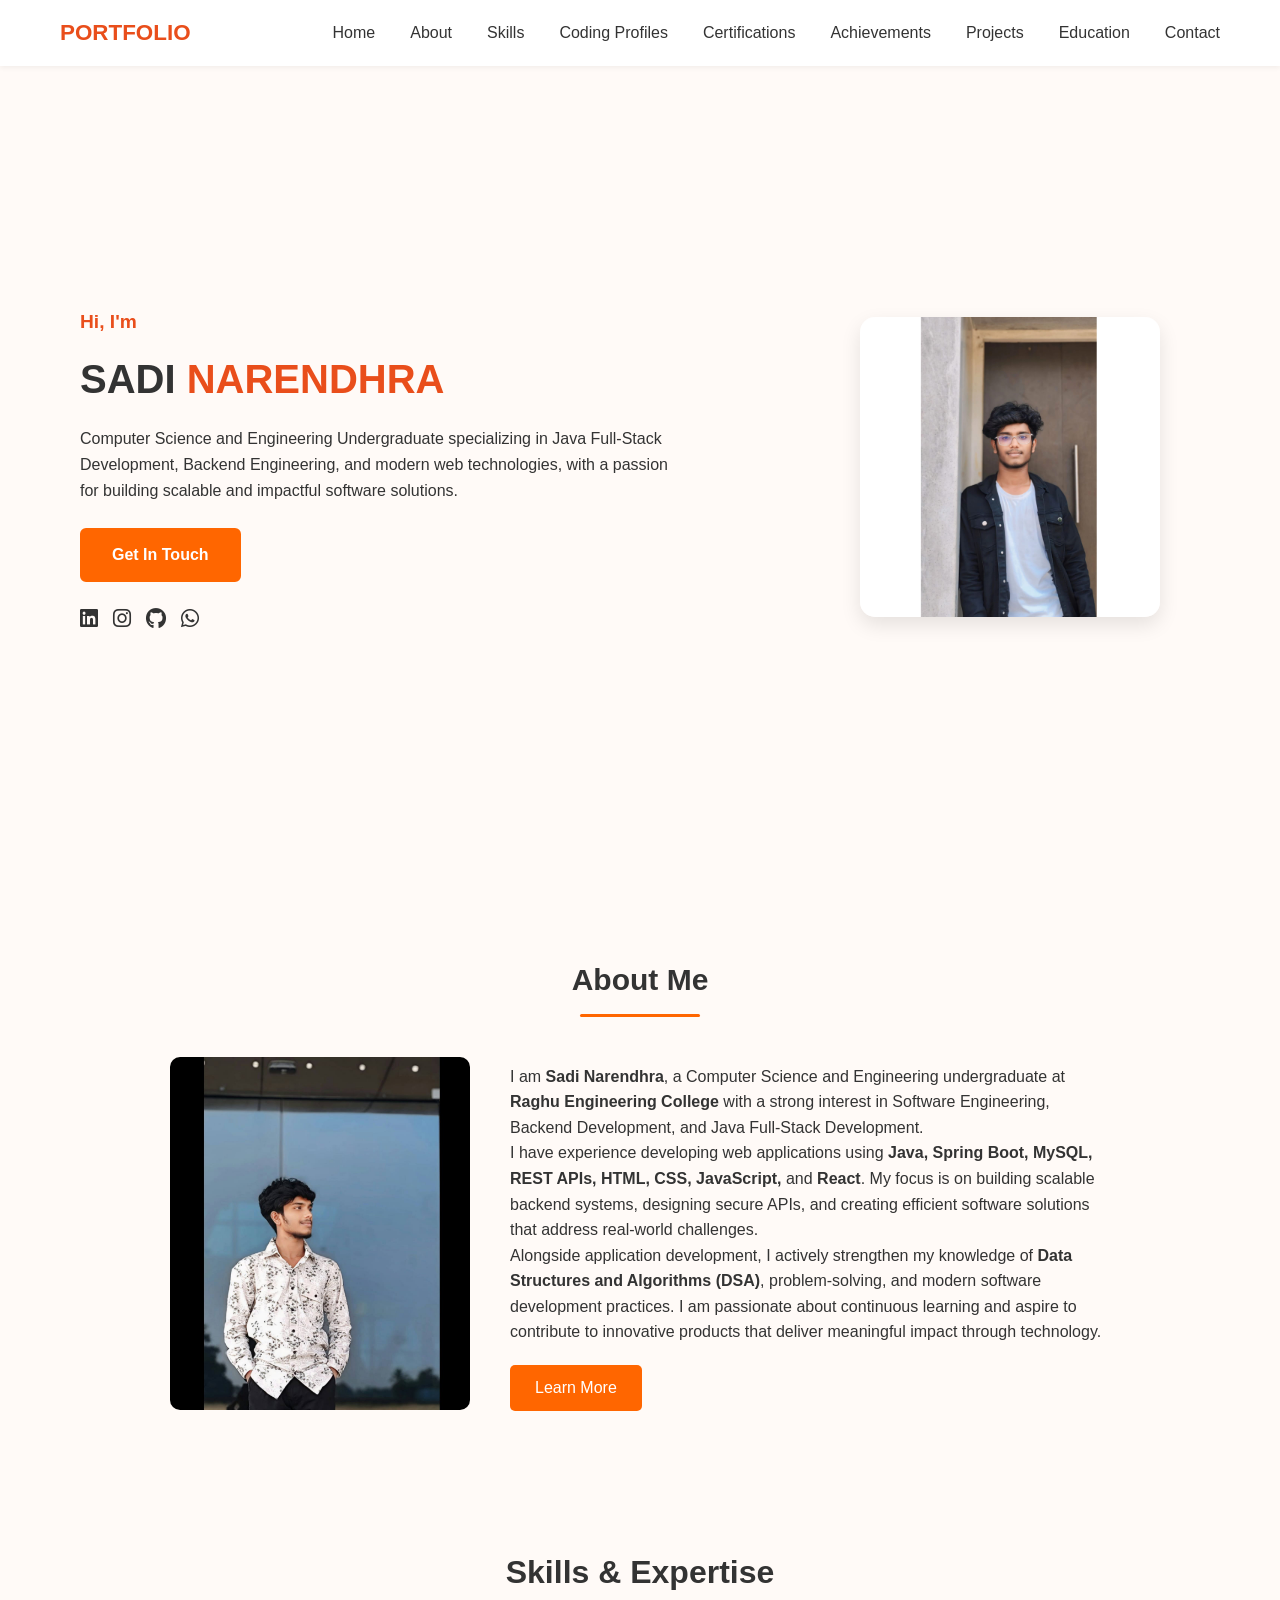
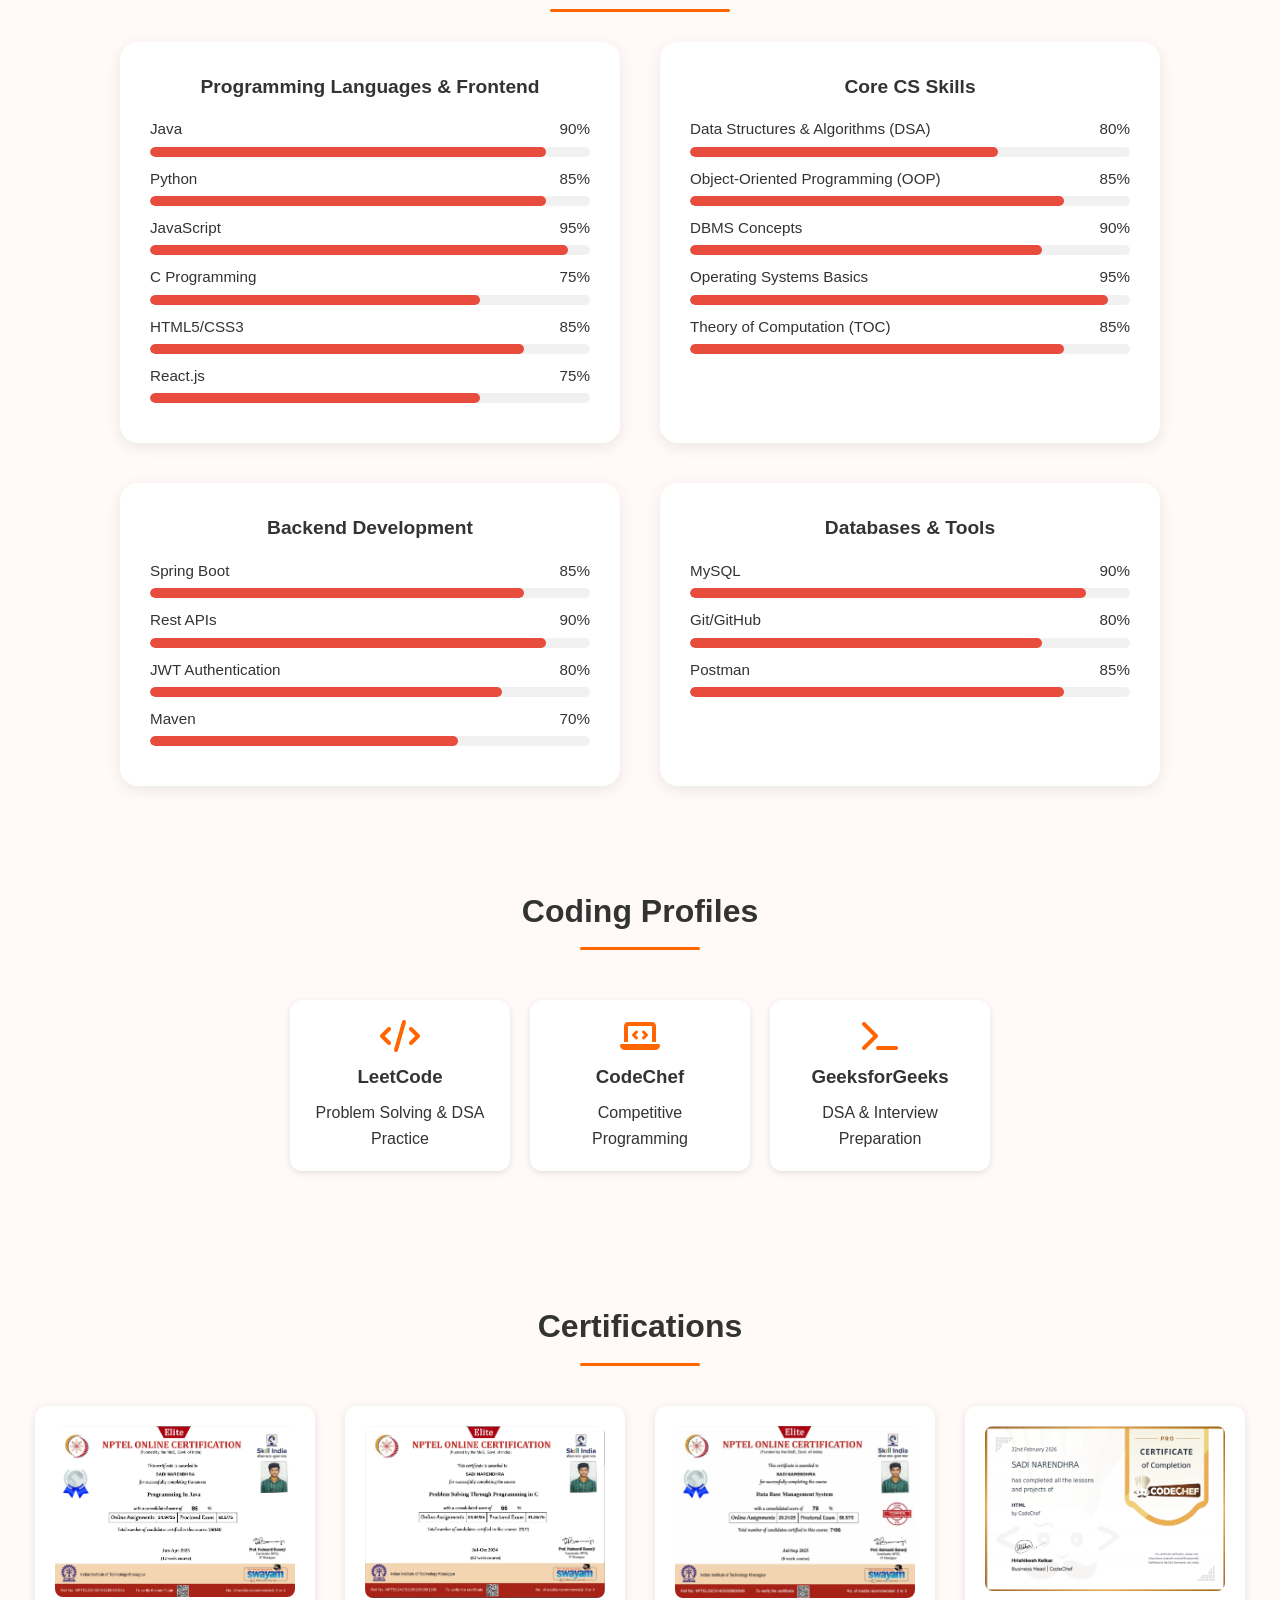
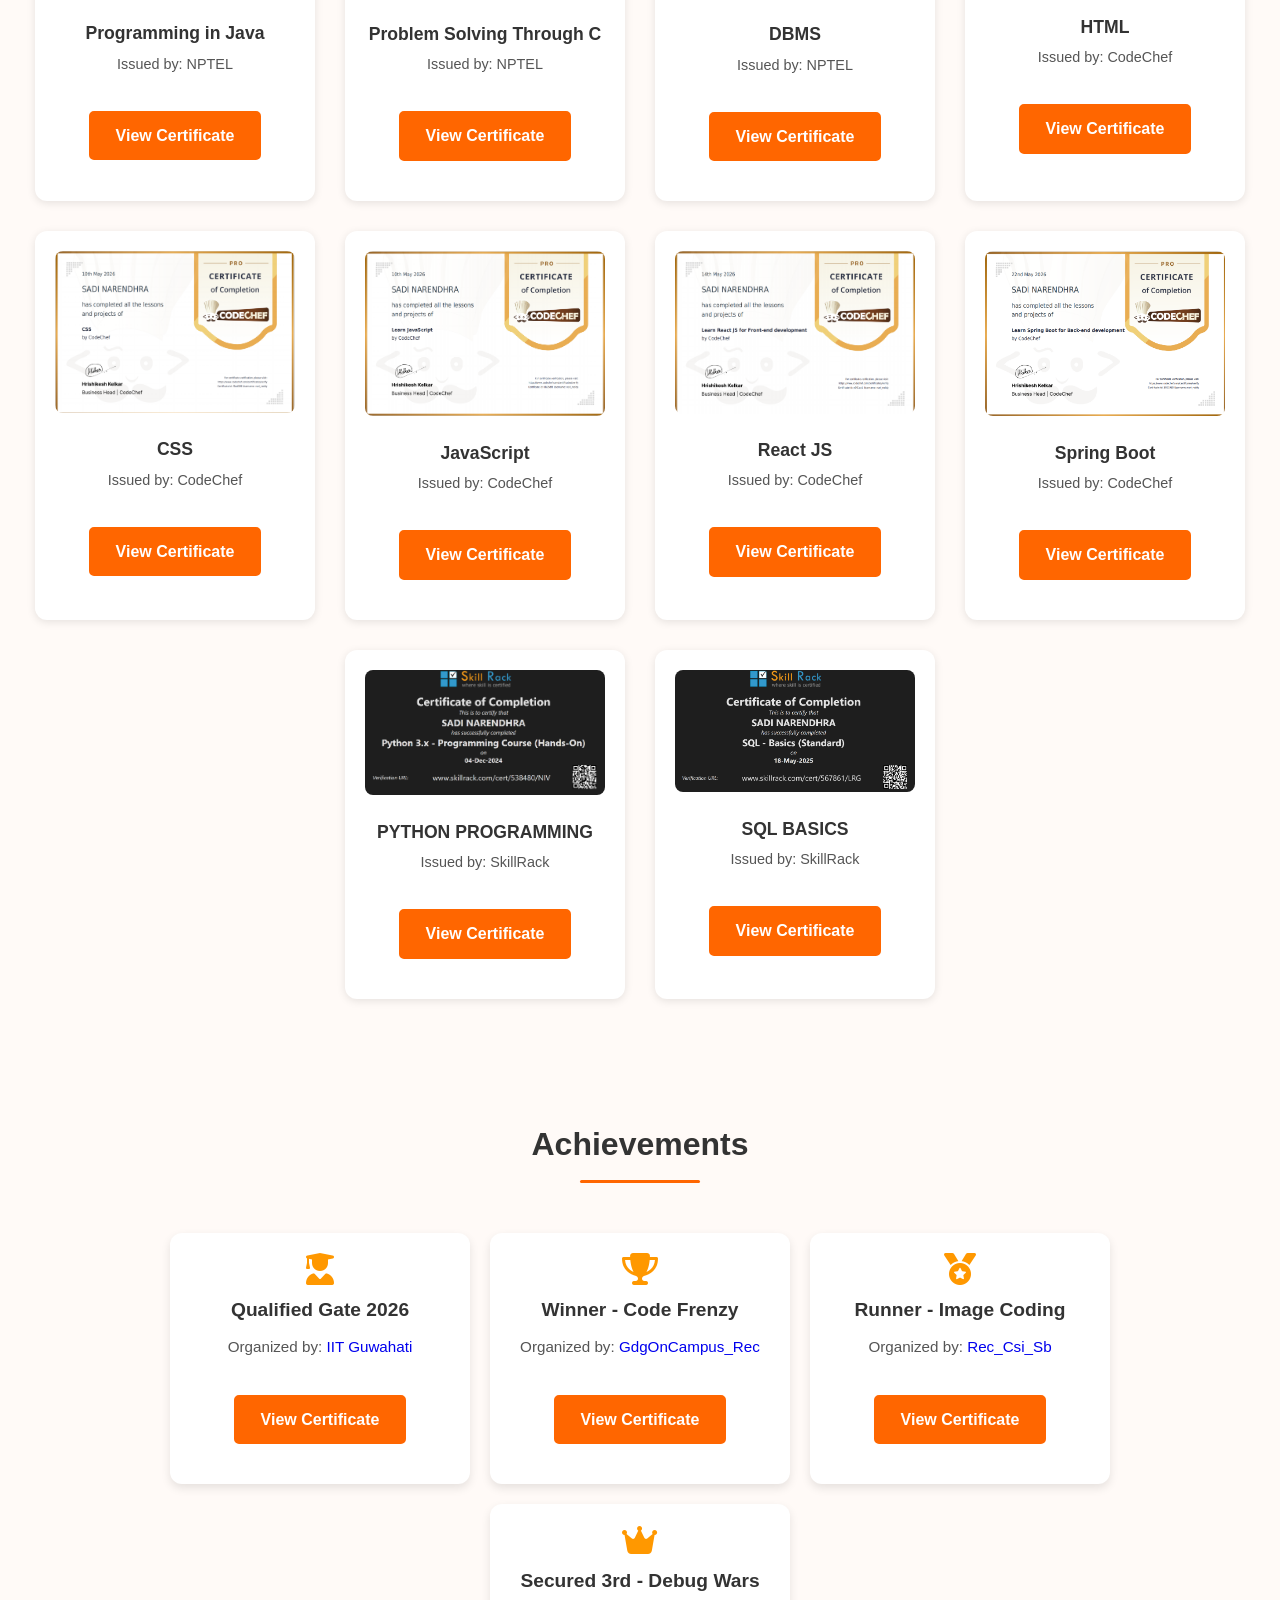
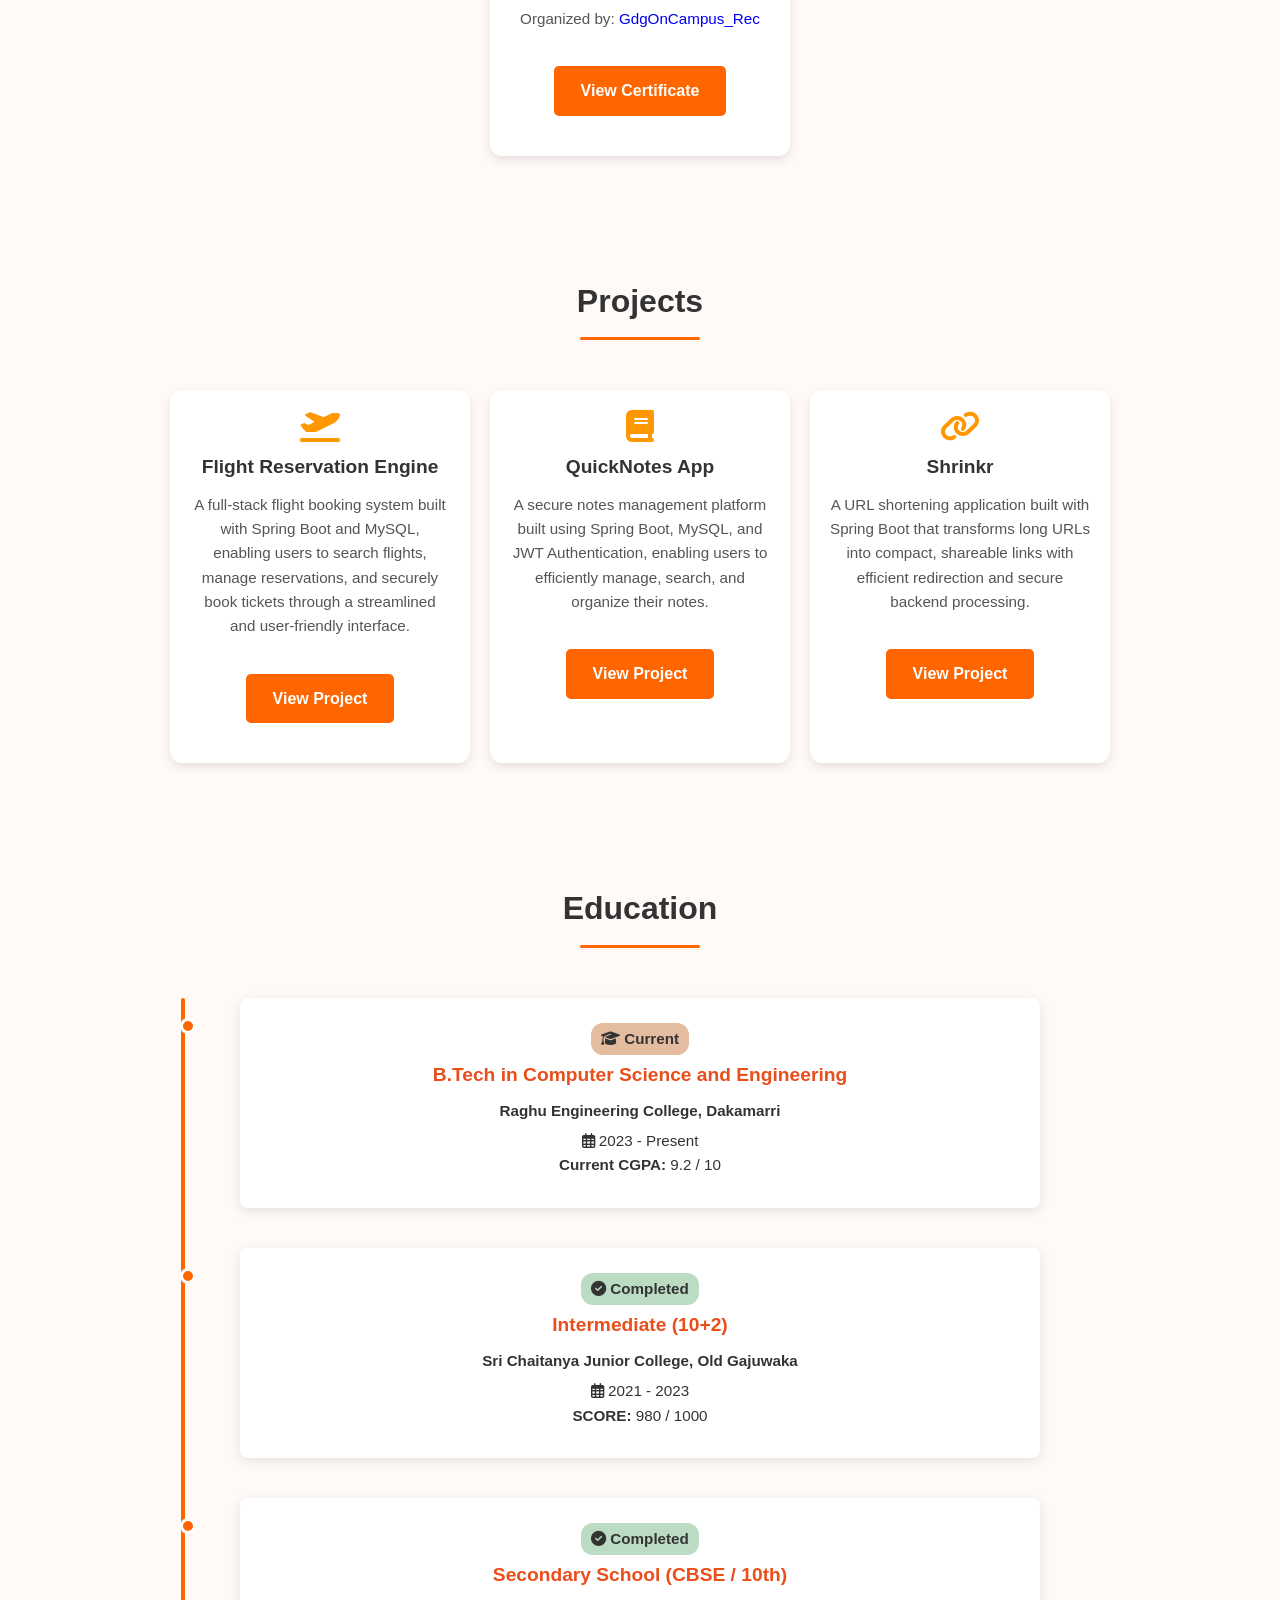
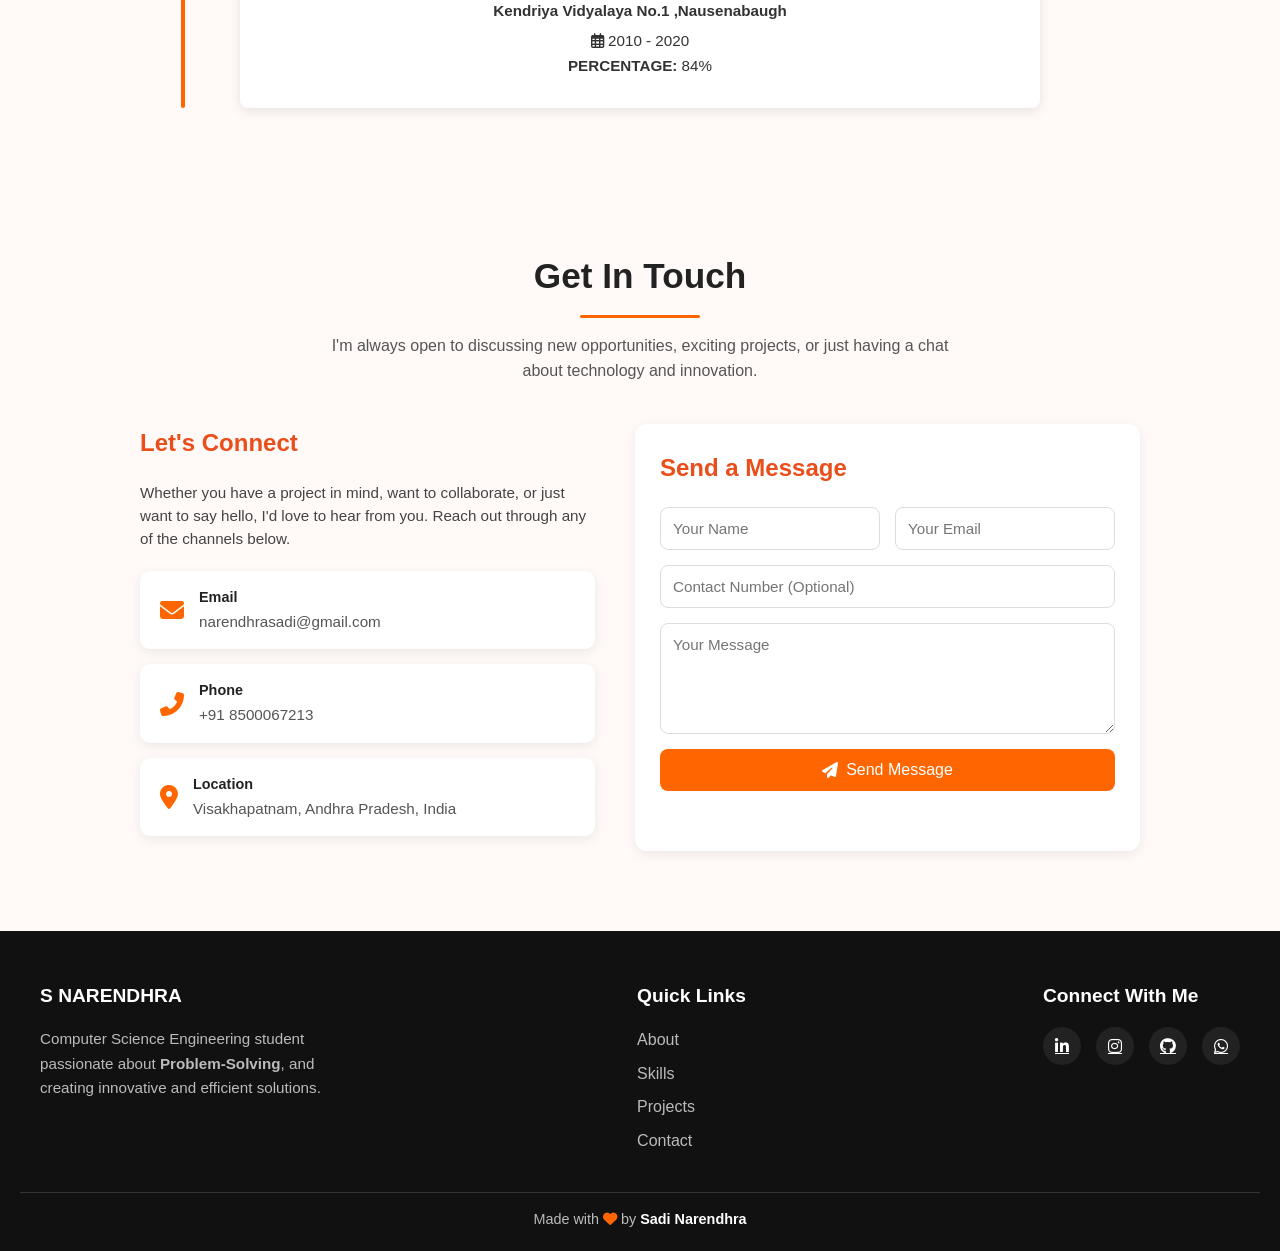
<file: index.html>
<!DOCTYPE html>
<html lang="en">
<head>
  <meta charset="UTF-8">
  <meta name="viewport" content="width=device-width, initial-scale=1.0">
  <title>Portfolio - Sadi Narendhra</title>
  <link rel="stylesheet" href="style.css">
  <link rel="stylesheet" href="https://cdnjs.cloudflare.com/ajax/libs/font-awesome/6.4.0/css/all.min.css">
</head>

<body>
  <!-- Navbar -->
  <header>
    <nav class="navbar">
      <div class="logo">PORTFOLIO</div>
      <ul class="nav-links">
        <li><a href="#">Home</a></li>
        <li><a href="#about">About</a></li>
        <li><a href="#skills">Skills</a></li>
        <li><a href="#coding-profiles">Coding Profiles</a></li>
        <li><a href="#certifications">Certifications</a></li>
        <li><a href="#achievements">Achievements</a></li>
        <li><a href="#projects">Projects</a></li>
        <li><a href="#education">Education</a></li>
        <li><a href="#contact">Contact</a></li>
      </ul>
    </nav>
  </header>

  <!-- Hero Section -->
  <section class="hero">
    <div class="hero-text">
      <h3>Hi, I'm</h3>
      <h1>SADI <span>NARENDHRA</span></h1>
        <p>
          Computer Science and Engineering Undergraduate specializing in
          Java Full-Stack Development, Backend Engineering, and modern web
          technologies, with a passion for building scalable and impactful
          software solutions.
        </p>
      <div class="buttons">
        <a href="#contact" class="btn">Get In Touch</a>
      </div>
      <div class="social-links">
        <a href="https://www.linkedin.com/in/sadi-narendhra-391577353/"><i class="fab fa-linkedin"></i></a>
        <a href="https://www.instagram.com/nari_reddy_.03/"><i class="fab fa-instagram"></i></a>
        <a href="https://github.com/Nari-30"><i class="fab fa-github"></i></a>
        <a href="https://wa.me/918500067213"><i class="fab fa-whatsapp"></i></a>
      </div>
    </div>
    <div class="hero-img">
      <img src="IMAGE_1.jpg" alt="Profile Photo">
    </div>
  </section>

  <!-- About Section -->
  <section class="about" id="about">
    <h2 class="about-title">About Me</h2>
    <div class="about-container">
      <div class="about-img">
        <img src="IMAGE_3.jpg" alt="About Me Photo">
      </div>
      <div class="about-text">
        <p>
          I am <strong>Sadi Narendhra</strong>, a Computer Science and Engineering
          undergraduate at <strong>Raghu Engineering College</strong> with a strong
          interest in Software Engineering, Backend Development, and Java Full-Stack Development.
        </p>

        <p>
          I have experience developing web applications using
          <strong>Java, Spring Boot, MySQL, REST APIs, HTML, CSS, JavaScript,</strong>
          and <strong>React</strong>. My focus is on building scalable backend systems,
          designing secure APIs, and creating efficient software solutions that address
          real-world challenges.
        </p>

        <p>
          Alongside application development, I actively strengthen my knowledge of
          <strong>Data Structures and Algorithms (DSA)</strong>, problem-solving,
          and modern software development practices. I am passionate about continuous
          learning and aspire to contribute to innovative products that deliver
          meaningful impact through technology.
        </p>
        <a href="#contact" class="btn-primary">Learn More</a>
      </div>
    </div>
  </section>

  <!-- Skills -->
  <section id="skills">
    <h2>Skills & Expertise</h2>
    <div class="skills-container">
      
      <!-- Programming Languages -->
      <div class="skill-card">
        <h3>Programming Languages & Frontend</h3>
        <div class="skill">
          <p>Java <span>90%</span></p>
          <div class="bar"><div class="progress" style="width:90%"></div></div>
        </div>
        <div class="skill">
          <p>Python <span>85%</span></p>
          <div class="bar"><div class="progress" style="width:90%"></div></div>
        </div>
        <div class="skill">
          <p>JavaScript<span>95%</span></p>
          <div class="bar"><div class="progress" style="width:95%"></div></div>
        </div>
        <div class="skill">
          <p>C Programming <span>75%</span></p>
          <div class="bar"><div class="progress" style="width:75%"></div></div>
        </div>
        <div class="skill">
          <p>HTML5/CSS3 <span>85%</span></p>
          <div class="bar"><div class="progress" style="width:85%"></div></div>
        </div>

        <div class="skill">
          <p>React.js <span>75%</span></p>
          <div class="bar"><div class="progress" style="width:75%"></div></div>
        </div>
      </div>

      <!-- CS Core Skkills -->
      <div class="skill-card">
        <h3>Core CS Skills</h3>
        <div class="skill">
          <p>Data Structures & Algorithms (DSA) <span>80%</span></p>
          <div class="bar"><div class="progress" style="width:70%"></div></div>
        </div>
        <div class="skill">
          <p>Object-Oriented Programming (OOP) <span>85%</span></p>
          <div class="bar"><div class="progress" style="width:85%"></div></div>
        </div>
        <div class="skill">
          <p>DBMS Concepts <span>90%</span></p>
          <div class="bar"><div class="progress" style="width:80%"></div></div>
        </div>
        <div class="skill">
          <p>Operating Systems Basics <span>95%</span></p>
          <div class="bar"><div class="progress" style="width:95%"></div></div>
        </div>
        <div class="skill">
          <p>Theory of Computation (TOC) <span>85%</span></p>
          <div class="bar"><div class="progress" style="width:85%"></div></div>
        </div>
      </div>

      <!-- Technologies & Frameworks -->
      <div class="skill-card">
        <h3>Backend Development</h3>
        <div class="skill">
          <p>Spring Boot <span>85%</span></p>
          <div class="bar"><div class="progress" style="width:85%"></div></div>
        </div>
        <div class="skill">
          <p>Rest APIs <span>90%</span></p>
          <div class="bar"><div class="progress" style="width:90%"></div></div>
        </div>
        <div class="skill">
          <p>JWT Authentication <span>80%</span></p>
          <div class="bar"><div class="progress" style="width:80%"></div></div>
        </div>
        <div class="skill">
          <p>Maven <span>70%</span></p>
          <div class="bar"><div class="progress" style="width:70%"></div></div>
        </div>
      </div>

      <!-- Databases & Tools -->
      <div class="skill-card">
        <h3>Databases & Tools</h3>
        <div class="skill">
          <p>MySQL <span>90%</span></p>
          <div class="bar"><div class="progress" style="width:90%"></div></div>
        </div>
        <div class="skill">
          <p>Git/GitHub <span>80%</span></p>
          <div class="bar"><div class="progress" style="width:80%"></div></div>
        </div>
        <div class="skill">
          <p>Postman <span>85%</span></p>
          <div class="bar"><div class="progress" style="width:85%"></div></div>
        </div>
      </div>
    
    </div>
  </section>

   <!-- Coding Profiles -->
  <section id="coding-profiles">
  <h2 class="section-title">Coding Profiles</h2>
  <div class="profiles-container">
    <a href="https://leetcode.com/u/Sadi-Narendhra/" target="_blank" class="profile-card">
      <i class="fas fa-code"></i>
      <h3>LeetCode</h3>
      <p>Problem Solving & DSA Practice</p>
    </a>

    <a href="https://www.codechef.com/users/nari_reddy" target="_blank" class="profile-card">
      <i class="fas fa-laptop-code"></i>
      <h3>CodeChef</h3>
      <p>Competitive Programming</p>
    </a>

    <a href="https://www.geeksforgeeks.org/profile/narendhiwn5" target="_blank" class="profile-card">
      <i class="fas fa-terminal"></i>
      <h3>GeeksforGeeks</h3>
      <p>DSA & Interview Preparation</p>
    </a>

  </div>
  </section>

  <!-- Certification Section -->
  <section id="certifications" class="certifications">
    <div class="container">
      <h2 class="certifications-title">Certifications</h2>
      <div class="certifications-container">

        <!-- Individual Certificate Card -->
        <div class="certificate-card">
          <img src="certificate4.png" alt="Certificate 1">
          <h3>Programming in Java</h3>
          <p>Issued by: NPTEL</p>
          <a href="certificate4.png" class="btn btn-primary" target="_blank">View Certificate</a>
        </div>

        <div class="certificate-card">
          <img src="certificate3.png" alt="Certificate 2">
          <h3>Problem Solving Through C</h3>
          <p>Issued by: NPTEL</p>
          <a href="certificate3.png" class="btn btn-primary" target="_blank">View Certificate</a>
        </div>

        <div class="certificate-card">
          <img src="certificate5.png" alt="Certificate 3">
          <h3>DBMS</h3>
          <p>Issued by: NPTEL</p>
          <a href="certificate5.png" class="btn btn-primary" target="_blank">View Certificate</a>
        </div>

        <div class="certificate-card">
          <img src="HTML.png" alt="Certificate 6">
          <h3>HTML</h3>
          <p>Issued by: CodeChef</p>
          <a href="HTML.png" class="btn btn-primary" target="_blank">View Certificate</a>
        </div>

        <div class="certificate-card">
          <img src="CSS.png" alt="Certificate 7">
          <h3>CSS</h3>
          <p>Issued by: CodeChef</p>
          <a href="CSS.png" class="btn btn-primary" target="_blank">View Certificate</a>
        </div>

        <div class="certificate-card">
          <img src="JavaScript.png" alt="Certificate 8">
          <h3>JavaScript</h3>
          <p>Issued by: CodeChef</p>
          <a href="JavaScript.png" class="btn btn-primary" target="_blank">View Certificate</a>
        </div>

        <div class="certificate-card">
          <img src="Reactjs.png" alt="Certificate 8">
          <h3>React JS</h3>
          <p>Issued by: CodeChef</p>
          <a href="Reactjs.png" class="btn btn-primary" target="_blank">View Certificate</a>
        </div>

        <div class="certificate-card">
          <img src="SpringBoot.png" alt="Certificate 9">
          <h3>Spring Boot</h3>
          <p>Issued by: CodeChef</p>
          <a href="SpringBoot.png" class="btn btn-primary" target="_blank">View Certificate</a>
        </div>

        <div class="certificate-card">
          <img src="certificate2.png" alt="Certificate 4">
          <h3>PYTHON PROGRAMMING</h3>
          <p>Issued by: SkillRack</p>
          <a href="certificate2.png" class="btn btn-primary" target="_blank">View Certificate</a>
        </div>

        <div class="certificate-card">
          <img src="certificate1.png" alt="Certificate 5">
          <h3>SQL BASICS</h3>
          <p>Issued by: SkillRack</p>
          <a href="certificate1.png" class="btn btn-primary" target="_blank">View Certificate</a>
        </div>
      </div>
    </div>
  </section>

  <!-- Achievements Section -->
  <section id="achievements" class="achievements">
    <div class="container">
      <h2 class="section-title">Achievements</h2>
      <div class="achievements-container">
        
        <!-- Achievement 1 -->
         <div class="achievement-card">
          <i class="fas fa-user-graduate"></i>
          <h3>Qualified Gate 2026</h3>
          <p>Organized by: <a href="https://gate2026.iitg.ac.in/">IIT Guwahati</a></p>
          <a href="Gate.jpg" target="_blank" class="btn btn-primary"> View Certificate</a>
        </div>

        <!-- Achievement 2 -->
        <div class="achievement-card">
          <i class="fas fa-trophy"></i>
          <h3>Winner - Code Frenzy</h3>
          <p>Organized by: <a href="https://www.instagram.com/gdgoncampus_rec/">GdgOnCampus_Rec</a></p>
          <a href="CodeFrenzy.jpeg" target="_blank"  class="btn btn-primary"> View Certificate</a>
        </div>

        <!-- Achievement 3 -->
        <div class="achievement-card">
          <i class="fas fa-medal"></i>
          <h3>Runner - Image Coding</h3>
          <p>Organized by: <a href="https://www.instagram.com/rec_csi_sb/">Rec_Csi_Sb</a></p>
          <a href="Image_coding.jpg" target="_blank" class="btn btn-primary">View Certificate</a>
        </div>
        
        <!-- Achievement 4 -->
        <div class="achievement-card">
          <i class="fas fa-crown"></i>
          <h3>Secured 3rd - Debug Wars</h3>
          <p>Organized by: <a href="https://www.instagram.com/gdgoncampus_rec/">GdgOnCampus_Rec</a></p>
          <a href="Debug wars.jpg" target="_blank" class="btn btn-primary"> View Certificate</a>
        </div>

      </div>
    </div>
  </section>

  <!-- Projects Section -->
  <section id="projects" class="projects">
    <div class="container">
      <h2 class="section-title">Projects</h2>
      <div class="projects-container">

        <!-- Project 1 -->
        <div class="project-card">
          <i class="fas fa-plane-departure"></i>
          <h3>Flight Reservation Engine</h3>
           <p>
              A full-stack flight booking system built with Spring Boot and MySQL,
              enabling users to search flights, manage reservations, and securely
              book tickets through a streamlined and user-friendly interface.
          </p>
          <a href="https://github.com/Nari-30/Flight-Booking-System" target="_blank" class="btn btn-primary">View Project</a>
        </div>
        

        <!-- Project 2 -->
        <div class="project-card">
          <i class="fas fa-book"></i>
          <h3>QuickNotes App</h3>
          <p>A secure notes management platform built using Spring Boot,
             MySQL, and JWT Authentication, enabling users to efficiently 
             manage, search, and organize their notes.</p>
          <a href="https://github.com/Nari-30/QuickNotes_App" target="_blank" class="btn btn-primary">View Project</a>
        </div>
    
        <!-- Project 3 -->
        <div class="project-card">
          <i class="fas fa-link"></i>
          <h3>Shrinkr</h3>
          <p>A URL shortening application built with Spring Boot that 
            transforms long URLs into compact, shareable links with efficient 
            redirection and secure backend processing.</p>
          <a href="https://github.com/Nari-30/SpringBoot-Url-Shortener" target="_blank" class="btn btn-primary">View Project</a>
        </div>
      </div>
    </div>
  </section>

  <!-- Education Section -->
  <section id="education" class="education">
    <div class="container">
      <h2 class="section-title">Education</h2>
      <div class="timeline">

        <!-- Current Education 1 -->
        <div class="timeline-item current">
          <div class="timeline-dot"></div>
          <div class="timeline-content card current-card">
            <span class="status-badge current-status"><i class="fas fa-graduation-cap"></i> Current</span>
            <h3>B.Tech in Computer Science and Engineering</h3>
            <p class="institution"><strong>Raghu Engineering College, Dakamarri</strong></p>
            <span class="date"><i class="far fa-calendar-alt"></i> 2023 - Present</span>
            <p class="cgpa"><strong>Current CGPA:</strong> 9.2 / 10</p>
          </div>
        </div>

        <!-- Completed Education 2 -->
        <div class="timeline-item completed">
          <div class="timeline-dot"></div>
          <div class="timeline-content card completed-card">
            <span class="status-badge completed-status"><i class="fas fa-check-circle"></i> Completed</span>
            <h3>Intermediate (10+2)</h3>
            <p class="institution"><strong>Sri Chaitanya Junior College, Old Gajuwaka</strong></p>
            <span class="date"><i class="far fa-calendar-alt"></i> 2021 - 2023</span>
            <p class="cgpa"><strong>SCORE: </strong> 980 / 1000</p>
          </div>
        </div>

        <!-- Completed Education 3 -->
        <div class="timeline-item completed">
          <div class="timeline-dot"></div>
          <div class="timeline-content card completed-card">
            <span class="status-badge completed-status"><i class="fas fa-check-circle"></i> Completed</span>
            <h3>Secondary School (CBSE / 10th)</h3>
            <p class="institution"><strong>Kendriya Vidyalaya No.1 ,Nausenabaugh</strong></p>
            <span class="date"><i class="far fa-calendar-alt"></i> 2010 - 2020</span>
            <p class="cgpa"><strong>PERCENTAGE:</strong> 84%</p>
          </div>
        </div>

      </div>
    </div>
  </section>

  <!-- Contact Section -->
  <section id="contact" class="contact-section">
    <div class="contact-header">
      <h1>Get In Touch</h1>
      <p>
        I'm always open to discussing new opportunities, exciting projects, 
        or just having a chat about technology and innovation.
      </p>
    </div>

    <div class="contact-content">
      <!-- Contact Details -->
      <div class="contact-details">
        <h2>Let's Connect</h2>
        <p class="details-intro">
          Whether you have a project in mind, want to collaborate, or just 
          want to say hello, I'd love to hear from you. Reach out through 
          any of the channels below.
        </p>

        <div class="detail-card">
          <i class="fas fa-envelope icon"></i>
          <div>
            <span class="label">Email</span>
            <a href="mailto:narendhrasadi@gmail.com" class="value">
              narendhrasadi@gmail.com
            </a>
          </div>
        </div>

        <div class="detail-card">
          <i class="fas fa-phone-alt icon"></i>
          <div>
            <span class="label">Phone</span>
            <a href="tel:+918500067213" class="value">
              +91 8500067213
            </a>
          </div>
        </div>

        <div class="detail-card">
          <i class="fas fa-map-marker-alt icon"></i>
          <div>
            <span class="label">Location</span>
            <span class="value">Visakhapatnam, Andhra Pradesh, India</span>
          </div>
        </div>
      </div>

      <!-- Message Form -->
      <div class="message-form-container">
        <h2>Send a Message</h2>
        <form action="https://formspree.io/f/xgvzabcd" method="POST" class="message-form">
          <div class="form-row">
            <input type="text" placeholder="Your Name" required>
            <input type="email" placeholder="Your Email" required>
          </div>
          <input type="tel" placeholder="Contact Number (Optional)">
          <textarea placeholder="Your Message" rows="5" required></textarea>
          <button type="submit" class="send-button">
            <i class="fas fa-paper-plane"></i> Send Message
          </button>
          <p id="success-message" style="display:none;color:green">Thank you! Your message has been sent.</p>
          <script>
            const form = document.querySelector('form');
            form.addEventListener('submit', function() {
              document.getElementById('success-message').style.display = 'block';
            });
          </script>
        </form>
      </div>
    </div>
  </section>

  <!-- Footer Section -->
  <footer class="footer">
    <div class="footer-container">
      
      <!-- About Column -->
      <div class="footer-col about-col">
        <h3>S NARENDHRA</h3>
        <p>
          Computer Science Engineering student passionate about 
          <strong>Problem-Solving</strong>, and creating innovative and efficient solutions.
        </p>
      </div>
      
      <!-- Quick Links -->
      <div class="footer-col quick-links">
        <h3>Quick Links</h3>
        <ul>
          <li><a href="#about">About</a></li>
          <li><a href="#skills">Skills</a></li>
          <li><a href="#projects">Projects</a></li>
          <li><a href="#contact">Contact</a></li>
        </ul>
      </div>
      
      <!-- Social Links -->
      <div class="footer-col social-col">
        <h3>Connect With Me</h3>
        <div class="social-icons">
          <a href="https://www.linkedin.com/in/sadi-narendhra-391577353/" aria-label="LinkedIn"><i class="fab fa-linkedin-in"></i></a>
          <a href="https://www.instagram.com/nari_reddy_.03/" aria-label="Instagram"><i class="fab fa-instagram"></i></a>
          <a href="https://github.com/Nari-30" aria-label="GitHub"><i class="fab fa-github"></i></a>
          <a href="https://wa.me/918500067213" aria-label="WhatsApp"><i class="fab fa-whatsapp"></i></a>
        </div>
      </div>
    </div>

    <div class="footer-bottom">
      Made with <i class="fas fa-heart"></i> by <span>Sadi Narendhra</span>
    </div>
  </footer>

  <script src="script.js"></script>
</body>
</html>
</file>
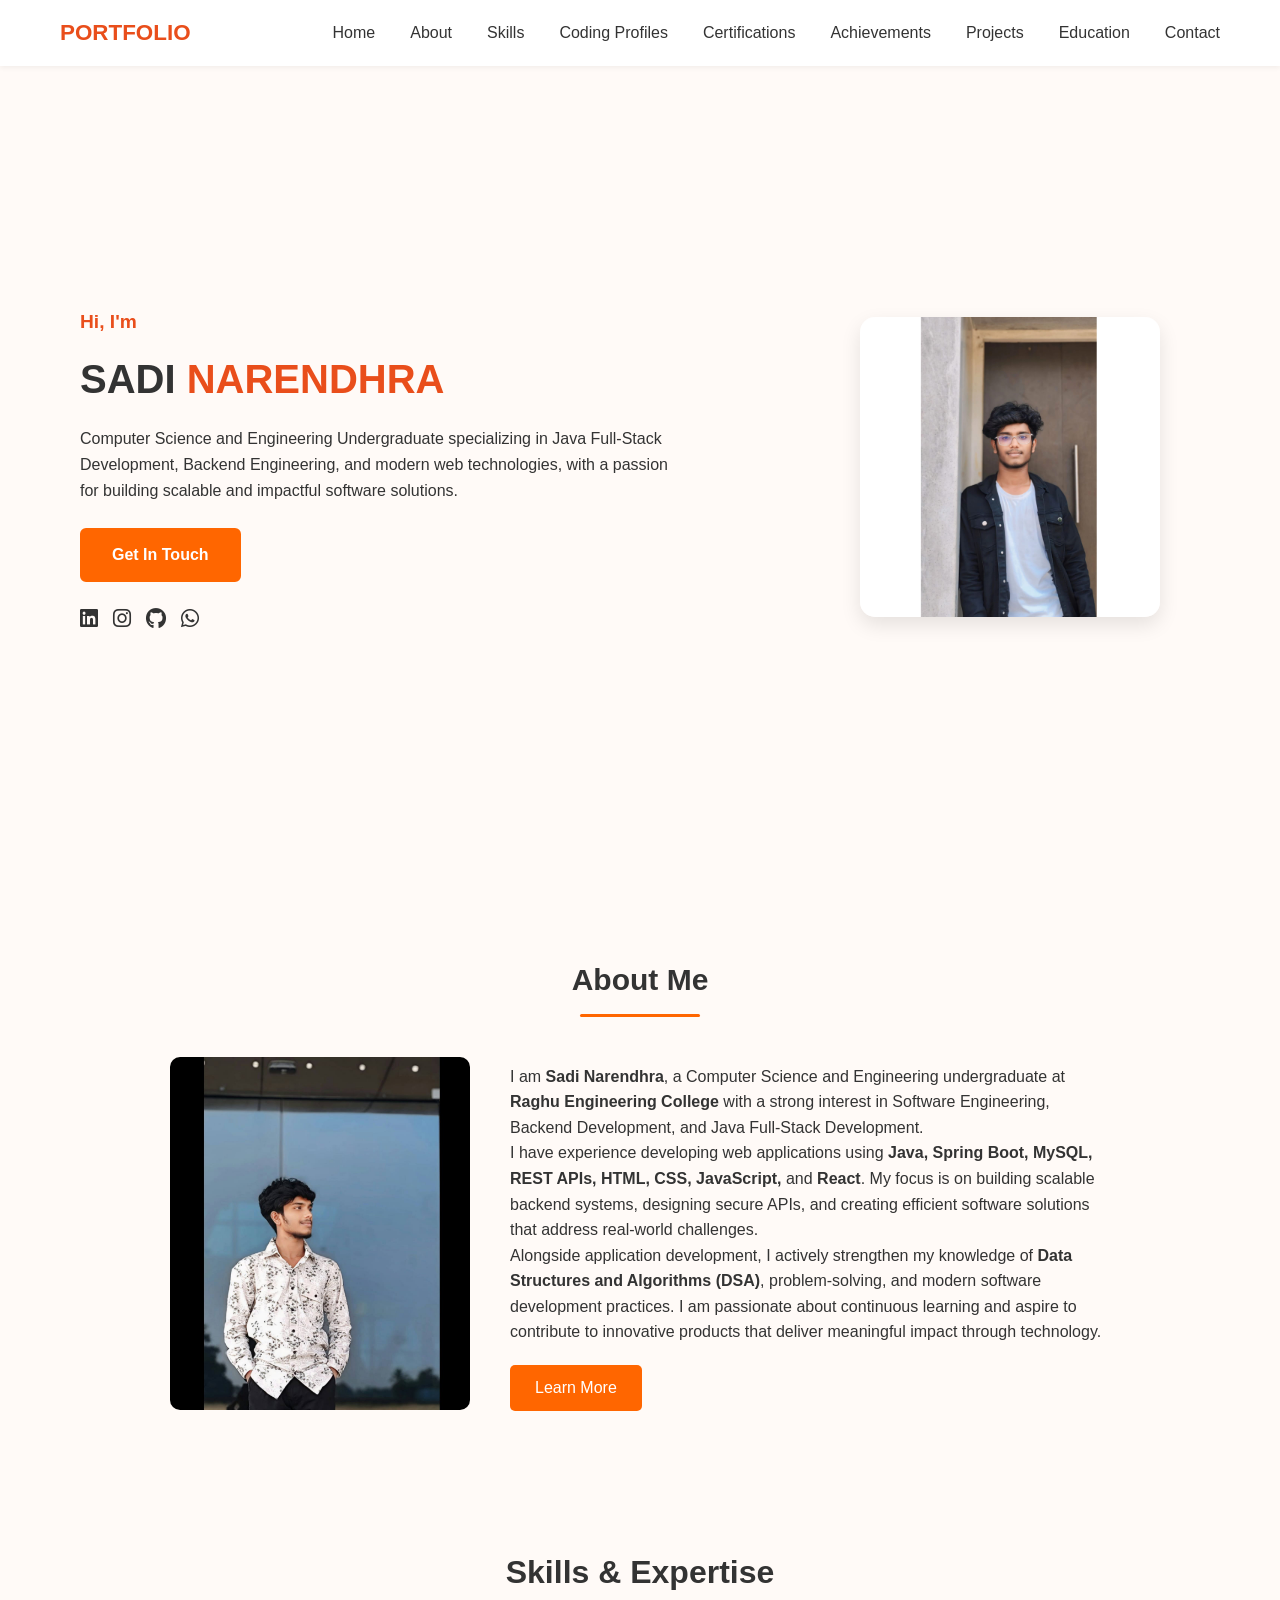
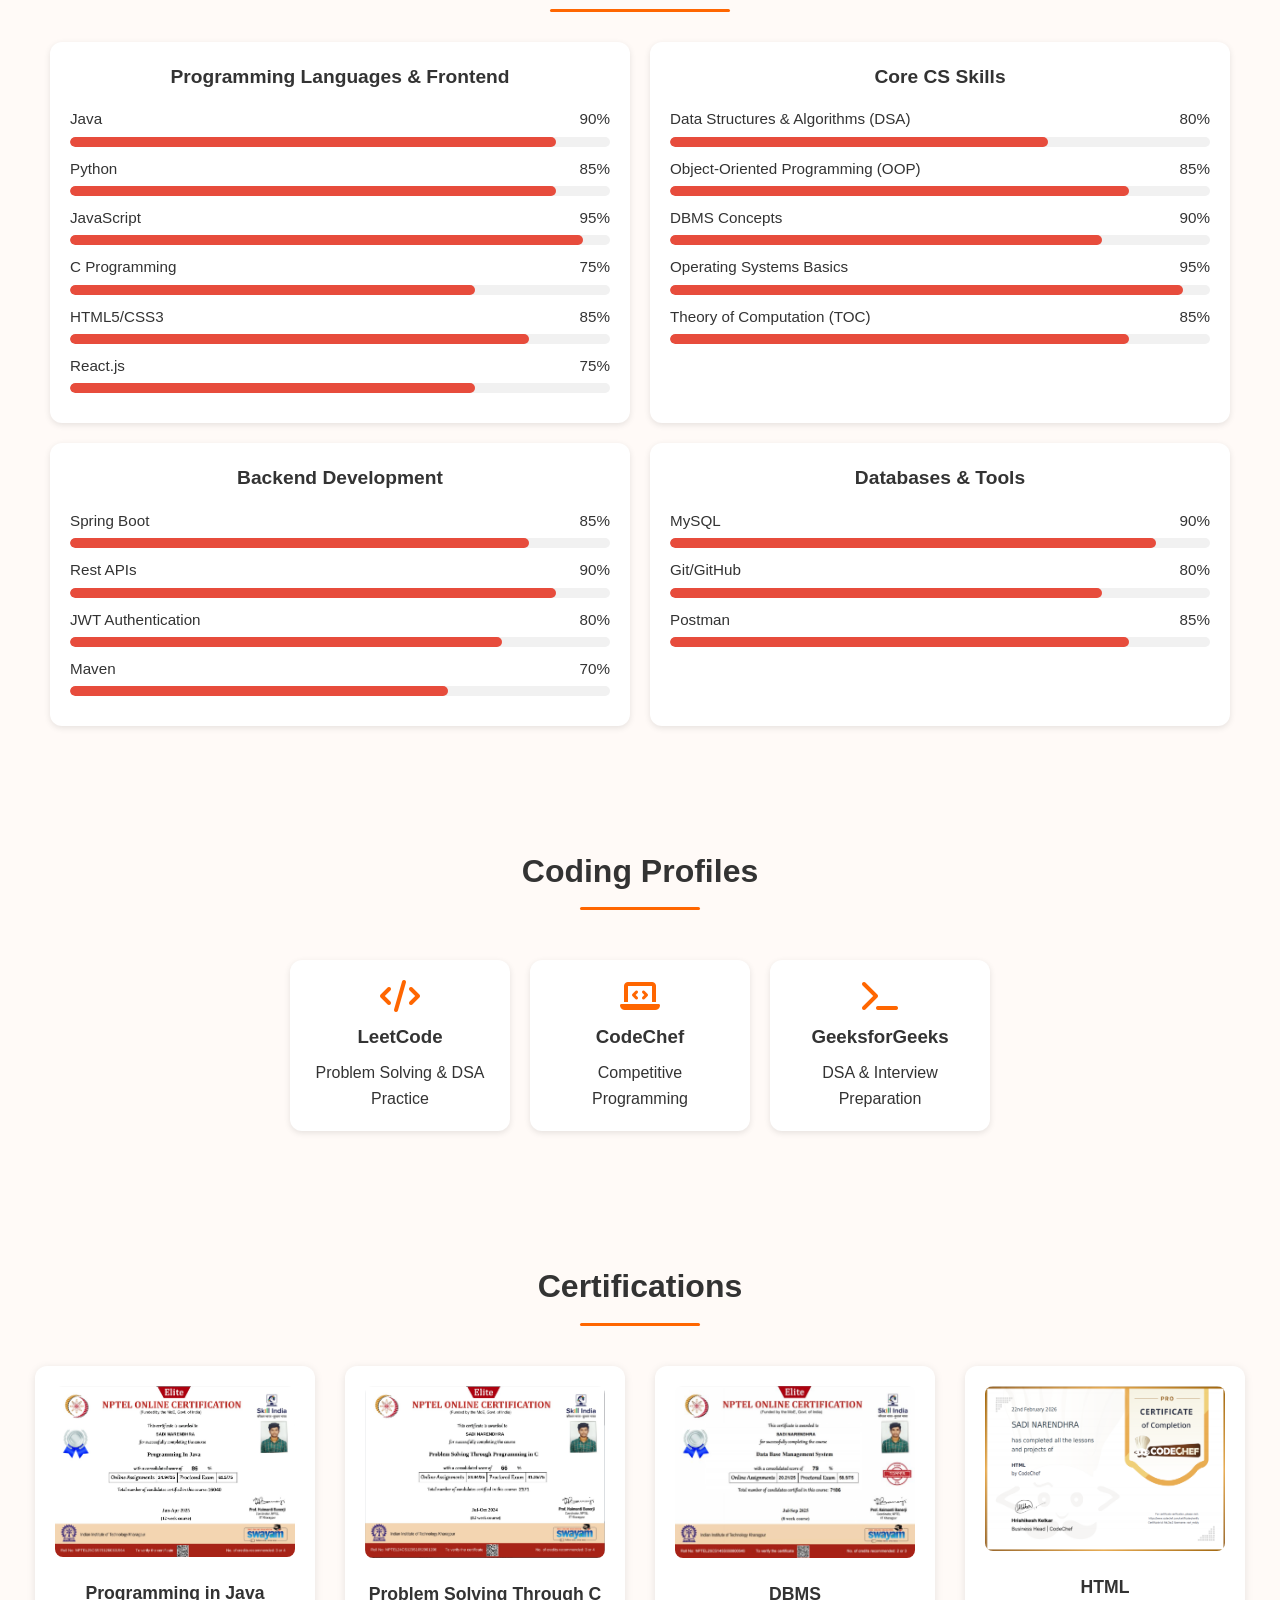
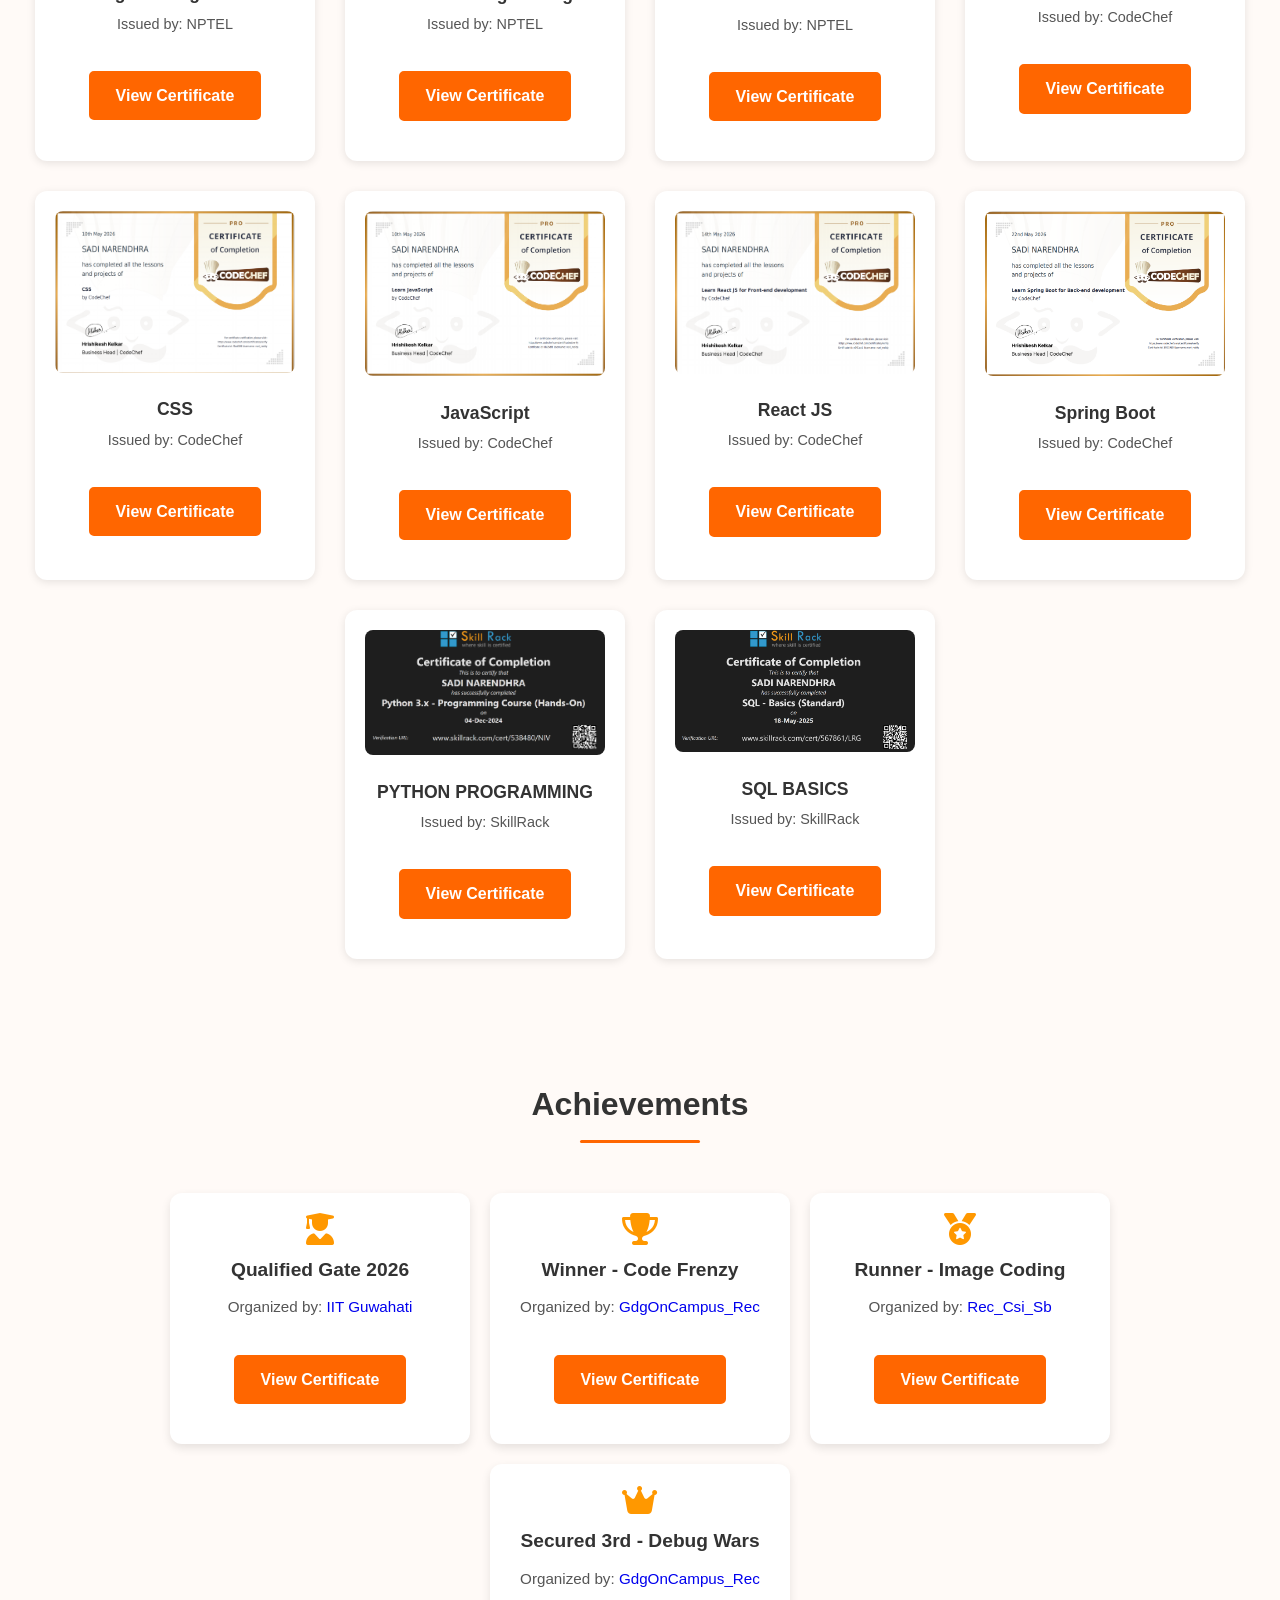
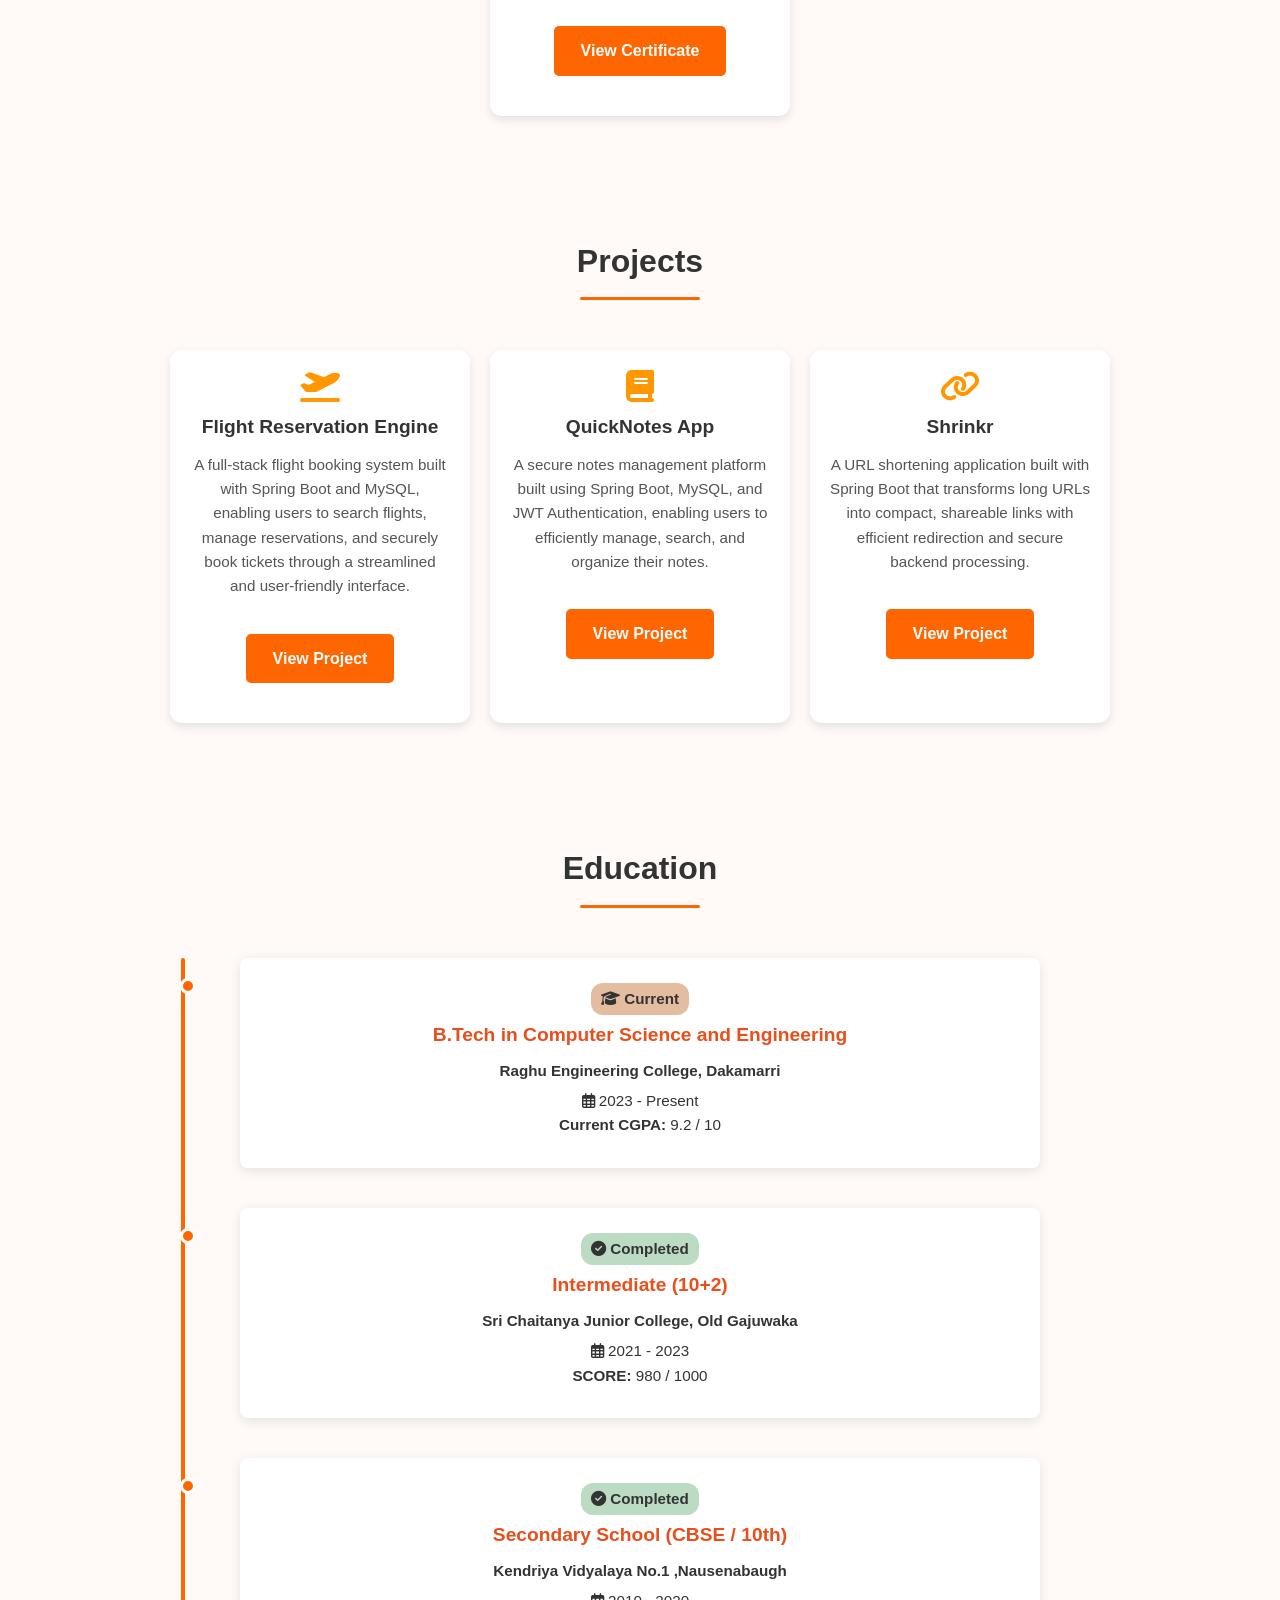
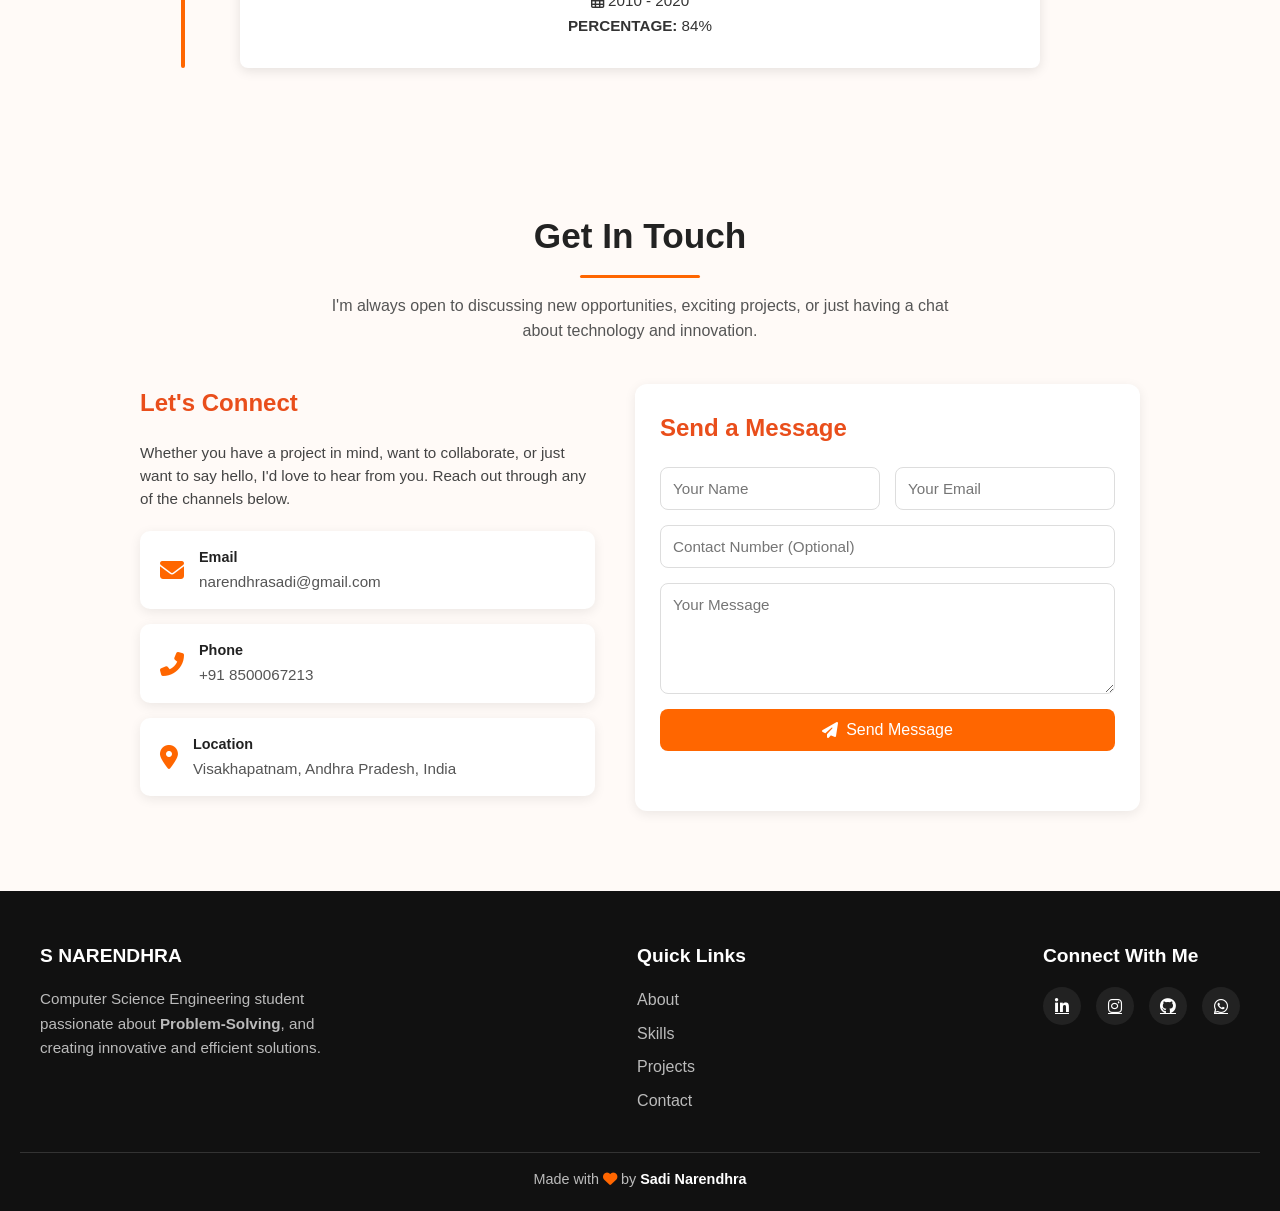
<file: TASK_4.html>
<!DOCTYPE html>
<html lang="en">
<head>
  <meta charset="UTF-8">
  <meta name="viewport" content="width=device-width, initial-scale=1.0">
  <title>Portfolio - Sadi Narendhra</title>
  <link rel="stylesheet" href="TASK_4.css">
  <link rel="stylesheet" href="https://cdnjs.cloudflare.com/ajax/libs/font-awesome/6.4.0/css/all.min.css">
</head>

<body>
  <!-- Navbar -->
  <header>
    <nav class="navbar">
      <div class="logo">PORTFOLIO</div>
      <ul class="nav-links">
        <li><a href="#">Home</a></li>
        <li><a href="#about">About</a></li>
        <li><a href="#skills">Skills</a></li>
        <li><a href="#coding-profiles">Coding Profiles</a></li>
        <li><a href="#certifications">Certifications</a></li>
        <li><a href="#achievements">Achievements</a></li>
        <li><a href="#projects">Projects</a></li>
        <li><a href="#education">Education</a></li>
        <li><a href="#contact">Contact</a></li>
      </ul>
    </nav>
  </header>

  <!-- Hero Section -->
  <section class="hero">
    <div class="hero-text">
      <h3>Hi, I'm</h3>
      <h1>SADI <span>NARENDHRA</span></h1>
        <p>
          Computer Science and Engineering Undergraduate specializing in
          Java Full-Stack Development, Backend Engineering, and modern web
          technologies, with a passion for building scalable and impactful
          software solutions.
        </p>
      <div class="buttons">
        <a href="#contact" class="btn">Get In Touch</a>
      </div>
      <div class="social-links">
        <a href="https://www.linkedin.com/in/sadi-narendhra-391577353/"><i class="fab fa-linkedin"></i></a>
        <a href="https://www.instagram.com/nari_reddy_.03/"><i class="fab fa-instagram"></i></a>
        <a href="https://github.com/Nari-30"><i class="fab fa-github"></i></a>
        <a href="https://wa.me/918500067213"><i class="fab fa-whatsapp"></i></a>
      </div>
    </div>
    <div class="hero-img">
      <img src="IMAGE_1.jpg" alt="Profile Photo">
    </div>
  </section>

  <!-- About Section -->
  <section class="about" id="about">
    <h2 class="about-title">About Me</h2>
    <div class="about-container">
      <div class="about-img">
        <img src="IMAGE_3.jpg" alt="About Me Photo">
      </div>
      <div class="about-text">
        <p>
          I am <strong>Sadi Narendhra</strong>, a Computer Science and Engineering
          undergraduate at <strong>Raghu Engineering College</strong> with a strong
          interest in Software Engineering, Backend Development, and Java Full-Stack Development.
        </p>

        <p>
          I have experience developing web applications using
          <strong>Java, Spring Boot, MySQL, REST APIs, HTML, CSS, JavaScript,</strong>
          and <strong>React</strong>. My focus is on building scalable backend systems,
          designing secure APIs, and creating efficient software solutions that address
          real-world challenges.
        </p>

        <p>
          Alongside application development, I actively strengthen my knowledge of
          <strong>Data Structures and Algorithms (DSA)</strong>, problem-solving,
          and modern software development practices. I am passionate about continuous
          learning and aspire to contribute to innovative products that deliver
          meaningful impact through technology.
        </p>
        <a href="#contact" class="btn-primary">Learn More</a>
      </div>
    </div>
  </section>

  <!-- Skills -->
  <section id="skills">
    <h2>Skills & Expertise</h2>
    <div class="skills-container">
      
      <!-- Programming Languages -->
      <div class="skill-card">
        <h3>Programming Languages & Frontend</h3>
        <div class="skill">
          <p>Java <span>90%</span></p>
          <div class="bar"><div class="progress" style="width:90%"></div></div>
        </div>
        <div class="skill">
          <p>Python <span>85%</span></p>
          <div class="bar"><div class="progress" style="width:90%"></div></div>
        </div>
        <div class="skill">
          <p>JavaScript<span>95%</span></p>
          <div class="bar"><div class="progress" style="width:95%"></div></div>
        </div>
        <div class="skill">
          <p>C Programming <span>75%</span></p>
          <div class="bar"><div class="progress" style="width:75%"></div></div>
        </div>
        <div class="skill">
          <p>HTML5/CSS3 <span>85%</span></p>
          <div class="bar"><div class="progress" style="width:85%"></div></div>
        </div>

        <div class="skill">
          <p>React.js <span>75%</span></p>
          <div class="bar"><div class="progress" style="width:75%"></div></div>
        </div>
      </div>

      <!-- CS Core Skkills -->
      <div class="skill-card">
        <h3>Core CS Skills</h3>
        <div class="skill">
          <p>Data Structures & Algorithms (DSA) <span>80%</span></p>
          <div class="bar"><div class="progress" style="width:70%"></div></div>
        </div>
        <div class="skill">
          <p>Object-Oriented Programming (OOP) <span>85%</span></p>
          <div class="bar"><div class="progress" style="width:85%"></div></div>
        </div>
        <div class="skill">
          <p>DBMS Concepts <span>90%</span></p>
          <div class="bar"><div class="progress" style="width:80%"></div></div>
        </div>
        <div class="skill">
          <p>Operating Systems Basics <span>95%</span></p>
          <div class="bar"><div class="progress" style="width:95%"></div></div>
        </div>
        <div class="skill">
          <p>Theory of Computation (TOC) <span>85%</span></p>
          <div class="bar"><div class="progress" style="width:85%"></div></div>
        </div>
      </div>

      <!-- Technologies & Frameworks -->
      <div class="skill-card">
        <h3>Backend Development</h3>
        <div class="skill">
          <p>Spring Boot <span>85%</span></p>
          <div class="bar"><div class="progress" style="width:85%"></div></div>
        </div>
        <div class="skill">
          <p>Rest APIs <span>90%</span></p>
          <div class="bar"><div class="progress" style="width:90%"></div></div>
        </div>
        <div class="skill">
          <p>JWT Authentication <span>80%</span></p>
          <div class="bar"><div class="progress" style="width:80%"></div></div>
        </div>
        <div class="skill">
          <p>Maven <span>70%</span></p>
          <div class="bar"><div class="progress" style="width:70%"></div></div>
        </div>
      </div>

      <!-- Databases & Tools -->
      <div class="skill-card">
        <h3>Databases & Tools</h3>
        <div class="skill">
          <p>MySQL <span>90%</span></p>
          <div class="bar"><div class="progress" style="width:90%"></div></div>
        </div>
        <div class="skill">
          <p>Git/GitHub <span>80%</span></p>
          <div class="bar"><div class="progress" style="width:80%"></div></div>
        </div>
        <div class="skill">
          <p>Postman <span>85%</span></p>
          <div class="bar"><div class="progress" style="width:85%"></div></div>
        </div>
      </div>
    
    </div>
  </section>

   <!-- Coding Profiles -->
  <section id="coding-profiles">
  <h2 class="section-title">Coding Profiles</h2>
  <div class="profiles-container">
    <a href="https://leetcode.com/u/Sadi-Narendhra/" target="_blank" class="profile-card">
      <i class="fas fa-code"></i>
      <h3>LeetCode</h3>
      <p>Problem Solving & DSA Practice</p>
    </a>

    <a href="https://www.codechef.com/users/nari_reddy" target="_blank" class="profile-card">
      <i class="fas fa-laptop-code"></i>
      <h3>CodeChef</h3>
      <p>Competitive Programming</p>
    </a>

    <a href="https://www.geeksforgeeks.org/profile/narendhiwn5" target="_blank" class="profile-card">
      <i class="fas fa-terminal"></i>
      <h3>GeeksforGeeks</h3>
      <p>DSA & Interview Preparation</p>
    </a>

  </div>
  </section>

  <!-- Certification Section -->
  <section id="certifications" class="certifications">
    <div class="container">
      <h2 class="certifications-title">Certifications</h2>
      <div class="certifications-container">

        <!-- Individual Certificate Card -->
        <div class="certificate-card">
          <img src="certificate4.png" alt="Certificate 1">
          <h3>Programming in Java</h3>
          <p>Issued by: NPTEL</p>
          <a href="certificate4.png" class="btn btn-primary" target="_blank">View Certificate</a>
        </div>

        <div class="certificate-card">
          <img src="certificate3.png" alt="Certificate 2">
          <h3>Problem Solving Through C</h3>
          <p>Issued by: NPTEL</p>
          <a href="certificate3.png" class="btn btn-primary" target="_blank">View Certificate</a>
        </div>

        <div class="certificate-card">
          <img src="certificate5.png" alt="Certificate 3">
          <h3>DBMS</h3>
          <p>Issued by: NPTEL</p>
          <a href="certificate5.png" class="btn btn-primary" target="_blank">View Certificate</a>
        </div>

        <div class="certificate-card">
          <img src="HTML.png" alt="Certificate 6">
          <h3>HTML</h3>
          <p>Issued by: CodeChef</p>
          <a href="HTML.png" class="btn btn-primary" target="_blank">View Certificate</a>
        </div>

        <div class="certificate-card">
          <img src="CSS.png" alt="Certificate 7">
          <h3>CSS</h3>
          <p>Issued by: CodeChef</p>
          <a href="CSS.png" class="btn btn-primary" target="_blank">View Certificate</a>
        </div>

        <div class="certificate-card">
          <img src="JavaScript.png" alt="Certificate 8">
          <h3>JavaScript</h3>
          <p>Issued by: CodeChef</p>
          <a href="JavaScript.png" class="btn btn-primary" target="_blank">View Certificate</a>
        </div>

        <div class="certificate-card">
          <img src="Reactjs.png" alt="Certificate 8">
          <h3>React JS</h3>
          <p>Issued by: CodeChef</p>
          <a href="Reactjs.png" class="btn btn-primary" target="_blank">View Certificate</a>
        </div>

        <div class="certificate-card">
          <img src="SpringBoot.png" alt="Certificate 9">
          <h3>Spring Boot</h3>
          <p>Issued by: CodeChef</p>
          <a href="SpringBoot.png" class="btn btn-primary" target="_blank">View Certificate</a>
        </div>

        <div class="certificate-card">
          <img src="certificate2.png" alt="Certificate 4">
          <h3>PYTHON PROGRAMMING</h3>
          <p>Issued by: SkillRack</p>
          <a href="certificate2.png" class="btn btn-primary" target="_blank">View Certificate</a>
        </div>

        <div class="certificate-card">
          <img src="certificate1.png" alt="Certificate 5">
          <h3>SQL BASICS</h3>
          <p>Issued by: SkillRack</p>
          <a href="certificate1.png" class="btn btn-primary" target="_blank">View Certificate</a>
        </div>
      </div>
    </div>
  </section>

  <!-- Achievements Section -->
  <section id="achievements" class="achievements">
    <div class="container">
      <h2 class="section-title">Achievements</h2>
      <div class="achievements-container">
        
        <!-- Achievement 1 -->
         <div class="achievement-card">
          <i class="fas fa-user-graduate"></i>
          <h3>Qualified Gate 2026</h3>
          <p>Organized by: <a href="https://gate2026.iitg.ac.in/">IIT Guwahati</a></p>
          <a href="Gate.png" target="_blank" class="btn btn-primary"> View Certificate</a>
        </div>

        <!-- Achievement 2 -->
        <div class="achievement-card">
          <i class="fas fa-trophy"></i>
          <h3>Winner - Code Frenzy</h3>
          <p>Organized by: <a href="https://www.instagram.com/gdgoncampus_rec/">GdgOnCampus_Rec</a></p>
          <a href="CodeFrenzy.jpeg" target="_blank"  class="btn btn-primary"> View Certificate</a>
        </div>

        <!-- Achievement 3 -->
        <div class="achievement-card">
          <i class="fas fa-medal"></i>
          <h3>Runner - Image Coding</h3>
          <p>Organized by: <a href="https://www.instagram.com/rec_csi_sb/">Rec_Csi_Sb</a></p>
          <a href="Image_coding.jpg" target="_blank" class="btn btn-primary">View Certificate</a>
        </div>
        
        <!-- Achievement 4 -->
        <div class="achievement-card">
          <i class="fas fa-crown"></i>
          <h3>Secured 3rd - Debug Wars</h3>
          <p>Organized by: <a href="https://www.instagram.com/gdgoncampus_rec/">GdgOnCampus_Rec</a></p>
          <a href="Debug wars.jpg" target="_blank" class="btn btn-primary"> View Certificate</a>
        </div>

      </div>
    </div>
  </section>

  <!-- Projects Section -->
  <section id="projects" class="projects">
    <div class="container">
      <h2 class="section-title">Projects</h2>
      <div class="projects-container">

        <!-- Project 1 -->
        <div class="project-card">
          <i class="fas fa-plane-departure"></i>
          <h3>Flight Reservation Engine</h3>
           <p>
              A full-stack flight booking system built with Spring Boot and MySQL,
              enabling users to search flights, manage reservations, and securely
              book tickets through a streamlined and user-friendly interface.
          </p>
          <a href="https://github.com/Nari-30/Flight-Booking-System" target="_blank" class="btn btn-primary">View Project</a>
        </div>
        

        <!-- Project 2 -->
        <div class="project-card">
          <i class="fas fa-book"></i>
          <h3>QuickNotes App</h3>
          <p>A secure notes management platform built using Spring Boot,
             MySQL, and JWT Authentication, enabling users to efficiently 
             manage, search, and organize their notes.</p>
          <a href="https://github.com/Nari-30/QuickNotes_App" target="_blank" class="btn btn-primary">View Project</a>
        </div>
    
        <!-- Project 3 -->
        <div class="project-card">
          <i class="fas fa-link"></i>
          <h3>Shrinkr</h3>
          <p>A URL shortening application built with Spring Boot that 
            transforms long URLs into compact, shareable links with efficient 
            redirection and secure backend processing.</p>
          <a href="https://github.com/Nari-30/SpringBoot-Url-Shortener" target="_blank" class="btn btn-primary">View Project</a>
        </div>
      </div>
    </div>
  </section>

  <!-- Education Section -->
  <section id="education" class="education">
    <div class="container">
      <h2 class="section-title">Education</h2>
      <div class="timeline">

        <!-- Current Education 1 -->
        <div class="timeline-item current">
          <div class="timeline-dot"></div>
          <div class="timeline-content card current-card">
            <span class="status-badge current-status"><i class="fas fa-graduation-cap"></i> Current</span>
            <h3>B.Tech in Computer Science and Engineering</h3>
            <p class="institution"><strong>Raghu Engineering College, Dakamarri</strong></p>
            <span class="date"><i class="far fa-calendar-alt"></i> 2023 - Present</span>
            <p class="cgpa"><strong>Current CGPA:</strong> 9.2 / 10</p>
          </div>
        </div>

        <!-- Completed Education 2 -->
        <div class="timeline-item completed">
          <div class="timeline-dot"></div>
          <div class="timeline-content card completed-card">
            <span class="status-badge completed-status"><i class="fas fa-check-circle"></i> Completed</span>
            <h3>Intermediate (10+2)</h3>
            <p class="institution"><strong>Sri Chaitanya Junior College, Old Gajuwaka</strong></p>
            <span class="date"><i class="far fa-calendar-alt"></i> 2021 - 2023</span>
            <p class="cgpa"><strong>SCORE: </strong> 980 / 1000</p>
          </div>
        </div>

        <!-- Completed Education 3 -->
        <div class="timeline-item completed">
          <div class="timeline-dot"></div>
          <div class="timeline-content card completed-card">
            <span class="status-badge completed-status"><i class="fas fa-check-circle"></i> Completed</span>
            <h3>Secondary School (CBSE / 10th)</h3>
            <p class="institution"><strong>Kendriya Vidyalaya No.1 ,Nausenabaugh</strong></p>
            <span class="date"><i class="far fa-calendar-alt"></i> 2010 - 2020</span>
            <p class="cgpa"><strong>PERCENTAGE:</strong> 84%</p>
          </div>
        </div>

      </div>
    </div>
  </section>

  <!-- Contact Section -->
  <section id="contact" class="contact-section">
    <div class="contact-header">
      <h1>Get In Touch</h1>
      <p>
        I'm always open to discussing new opportunities, exciting projects, 
        or just having a chat about technology and innovation.
      </p>
    </div>

    <div class="contact-content">
      <!-- Contact Details -->
      <div class="contact-details">
        <h2>Let's Connect</h2>
        <p class="details-intro">
          Whether you have a project in mind, want to collaborate, or just 
          want to say hello, I'd love to hear from you. Reach out through 
          any of the channels below.
        </p>

        <div class="detail-card">
          <i class="fas fa-envelope icon"></i>
          <div>
            <span class="label">Email</span>
            <a href="mailto:narendhrasadi@gmail.com" class="value">
              narendhrasadi@gmail.com
            </a>
          </div>
        </div>

        <div class="detail-card">
          <i class="fas fa-phone-alt icon"></i>
          <div>
            <span class="label">Phone</span>
            <a href="tel:+918500067213" class="value">
              +91 8500067213
            </a>
          </div>
        </div>

        <div class="detail-card">
          <i class="fas fa-map-marker-alt icon"></i>
          <div>
            <span class="label">Location</span>
            <span class="value">Visakhapatnam, Andhra Pradesh, India</span>
          </div>
        </div>
      </div>

      <!-- Message Form -->
      <div class="message-form-container">
        <h2>Send a Message</h2>
        <form action="https://formspree.io/f/xgvzabcd" method="POST" class="message-form">
          <div class="form-row">
            <input type="text" placeholder="Your Name" required>
            <input type="email" placeholder="Your Email" required>
          </div>
          <input type="tel" placeholder="Contact Number (Optional)">
          <textarea placeholder="Your Message" rows="5" required></textarea>
          <button type="submit" class="send-button">
            <i class="fas fa-paper-plane"></i> Send Message
          </button>
          <p id="success-message" style="display:none;color:green">Thank you! Your message has been sent.</p>
          <script>
            const form = document.querySelector('form');
            form.addEventListener('submit', function() {
              document.getElementById('success-message').style.display = 'block';
            });
          </script>
        </form>
      </div>
    </div>
  </section>

  <!-- Footer Section -->
  <footer class="footer">
    <div class="footer-container">
      
      <!-- About Column -->
      <div class="footer-col about-col">
        <h3>S NARENDHRA</h3>
        <p>
          Computer Science Engineering student passionate about 
          <strong>Problem-Solving</strong>, and creating innovative and efficient solutions.
        </p>
      </div>
      
      <!-- Quick Links -->
      <div class="footer-col quick-links">
        <h3>Quick Links</h3>
        <ul>
          <li><a href="#about">About</a></li>
          <li><a href="#skills">Skills</a></li>
          <li><a href="#projects">Projects</a></li>
          <li><a href="#contact">Contact</a></li>
        </ul>
      </div>
      
      <!-- Social Links -->
      <div class="footer-col social-col">
        <h3>Connect With Me</h3>
        <div class="social-icons">
          <a href="https://www.linkedin.com/in/sadi-narendhra-391577353/" aria-label="LinkedIn"><i class="fab fa-linkedin-in"></i></a>
          <a href="https://www.instagram.com/nari_reddy_.03/" aria-label="Instagram"><i class="fab fa-instagram"></i></a>
          <a href="https://github.com/Nari-30" aria-label="GitHub"><i class="fab fa-github"></i></a>
          <a href="https://wa.me/918500067213" aria-label="WhatsApp"><i class="fab fa-whatsapp"></i></a>
        </div>
      </div>
    </div>

    <div class="footer-bottom">
      Made with <i class="fas fa-heart"></i> by <span>Sadi Narendhra</span>
    </div>
  </footer>

  <script src="TASK_4.js"></script>
</body>
</html>
</file>
<file: style.css>
* {
  margin: 0;
  padding: 0;
  box-sizing: border-box;
  font-family: "Segoe UI", Tahoma, Geneva, Verdana, sans-serif;
}

body {
  background: #fffaf7;
  color: #333;
  line-height: 1.6;
}

/* Navbar */
header {
  width: 100%;
  background: #fff;
  box-shadow: 0 2px 5px rgba(0,0,0,0.05);
  position: sticky;
  top: 0;
  z-index: 10;
}

.navbar {
  max-width: 1200px;
  margin: auto;
  padding: 15px 20px;
  display: flex;
  justify-content: space-between;
  align-items: center;
}

.logo {
  font-size: 1.4rem;
  font-weight: 700;
  color: #e94e1b;
}

.nav-links {
  display: flex;
  list-style: none;
  gap: 25px;
}

.nav-links a {
  margin-left:10px;
  text-decoration: none;
  color: #333;
  font-weight: 500;
  transition: 0.3s;
}


.nav-links a:hover {
  color: #e94e1b;
}

.toggle-dark {
  font-size: 1.2rem;
  cursor: pointer;
  color: #666;
}
@media (max-width: 768px) {
    .navbar {
        padding: 15px;
    }

    .nav-links {
        flex-direction: column;
        gap: 15px;
    }
}

/* Hero Section */
.hero {
  max-width: 1200px;
  margin: auto;
  padding: 40px 40px 40px 40px;       
  display: flex;
  justify-content: center; 
  align-items: center;
  gap: 40px;               
  min-height: 90vh;     
}

/* Hero Text Animation */
.hero-text {
  flex: 1;
  animation: fadeSlide 1.2s ease-in-out;
}

@keyframes fadeSlide {
  from {
    opacity: 0;
    transform: translateY(30px);
  }
  to {
    opacity: 1;
    transform: translateY(0);
  }
}

.hero-img img {
  width: 280px;
  border-radius: 15px;
  box-shadow: 0 8px 20px rgba(0,0,0,0.1);
}

.hero-text h3 {
  color: #e94e1b;
  font-size: 1.2rem;
  margin-bottom: 10px;
}

.hero-text h1 {
  font-size: 2.5rem;
  font-weight: 800;
  margin-bottom: 15px;
}

.hero-text h1 span {
  color: #e94e1b;
}

.hero-text p {
  font-size: 1rem;
  margin-bottom: 25px;
  max-width: 600px;
}

/* Unified Button Style */
.btn {
  margin-bottom:20px;
  padding: 12px 30px;
  background-color: #ff6600;
  color: #fff;
  font-weight: 600;
  text-decoration: none;
  border-radius: 6px;
  border: 2px solid #ff6600;
  transition: 0.3s;
  display: inline-flex;
  align-items: center;
  gap: 8px; 
}

.btn:hover {
  background-color: #fff;
  color: #ff6600;
  border-color: #ff6600;
}
@media (max-width: 768px) {

  .hero {
    flex-direction: column-reverse;
    text-align: center;
    padding: 30px 20px;
    gap: 30px;
    min-height: auto;
  }

  .hero-text p {
    max-width: 100%;
  }

  .hero-img img {
    width: 220px;
    max-width: 100%;
  }
}



/* Social Links */
.social-links {
  display: flex;
  gap: 15px;
  font-size: 1.3rem;
}

.social-links a {
  color: #333;
  transition: 0.3s;
}

.social-links a:hover {
  color: #e94e1b;
}

/* Hero Image */
.hero-img img {
  margin-right:40px;
  width: 300px;
  border-radius: 15px;
  box-shadow: 0 8px 20px rgba(0,0,0,0.1);
}

html {
  scroll-behavior: smooth;
}

/* About Section */
.about {
  margin: 20px;
  padding: 60px 20px;
  background-color:#fffaf7;
  text-align: center;
}

.about-title {
  font-size: 30px;
  font-weight: bold;
  margin-bottom: 40px;
  position: relative;
  display: inline-block;
}

.about-title::after {
  content: "";
  display: block;
  width: 120px;
  height: 3px;
  background-color: #ff6600; 
  margin: 10px auto 0;
  border-radius: 2px;
}

.about-container {
  display: flex;
  flex-wrap: wrap;
  justify-content: center;
  align-items: center;
  gap: 40px;
}

.about-img img {
  width: 300px;
  border-radius: 10px;
}

.about-text {
  max-width: 600px;
  text-align: left;
}

.btn-primary {
  display: inline-block;
  margin-top: 20px;
  padding: 10px 25px;
  background-color: #ff6600;
  color: white;
  text-decoration: none;
  border-radius: 5px;
  transition: 0.3s;
}

.btn-primary:hover {
  background-color: #e65c00;
}


/* Skills Section */
#skills {
  width: 90%;
  max-width: 1200px;
  margin: 0 auto;
  padding: 50px 0;
  text-align: center;
}

#skills h2 {
  font-size: 2rem;
  margin-bottom: 30px;
  font-weight: bold;
  position: relative;
}
#skills h2::after {
  content: "";
  display: block;
  width: 180px;          
  height: 3px;          
  background-color: #ff6600; 
  margin: 10px auto 0;   
  border-radius: 2px;   
}

.skills-container{
    display:flex;
    justify-content:center;
    gap:40px;
    flex-wrap:wrap;
}

.skill-card {
  width: 500px;              /* Reduce card width */
  max-width: 100%;
  background: #fff;
  padding: 30px;
  border-radius: 18px;
  box-shadow: 0 4px 15px rgba(0,0,0,0.08);
  transition: all 0.3s ease;
}

.skill-card:hover {
  transform: translateY(-6px);
  box-shadow: 0 8px 25px rgba(0,0,0,0.15);
}

@media (max-width: 768px) {
  .skills-container {
    grid-template-columns: 1fr;
  }
}

.skill-card h3 {
  margin-bottom: 15px;
  font-size: 1.2rem;
  font-weight: bold;
}

.skill {
  margin: 10px 0;
}

.skill p {
  display: flex;
  justify-content: space-between;
  margin-bottom: 5px;
  font-size: 0.95rem;
  font-weight: 500;
}

.bar {
  background: #f1f1f1;
  border-radius: 20px;
  overflow: hidden;
  height: 10px;
}

.progress {
  background: #e74c3c;
  height: 100%;
  border-radius: 20px;
}

/* Certification Section */
.certifications {
  margin-top: 20px;
  padding: 60px 20px;
  background-color: #fffaf7;
  text-align: center;
}

.certifications-title {
  font-size: 2rem;
  font-weight: bold;
  margin-bottom: 40px;
  position: relative;
}

.certifications-title::after {
  content: "";
  display: block;
  width: 120px;
  height: 3px;
  background-color: #ff6600;
  margin: 10px auto 0;
  border-radius: 2px;
}

.certifications-container {
  display: flex;
  flex-wrap: wrap;
  justify-content: center;
  gap: 30px;
}

.certificate-card {
  background: #fff;
  border-radius: 12px;
  box-shadow: 0 2px 8px rgba(0,0,0,0.1);
  padding: 20px;
  max-width: 280px;
  text-align: center;
}

.certificate-card img {
  width: 100%;
  border-radius: 8px;
  margin-bottom: 15px;
}

.certificate-card h3 {
  font-size: 1.1rem;
  margin-bottom: 5px;
  font-weight: 600;
}

.certificate-card p {
  font-size: 0.9rem;
  color: #555;
  margin-bottom: 15px;
}

/* Achievements */
.achievements {
  padding: 60px 20px;
  background: #fffaf7;
  text-align: center;
}

.achievements-container {
  display: flex;
  justify-content: center;
  gap: 20px;
  flex-wrap: wrap;
  margin-top: 30px;
}

.achievement-card {
  background: #ffffff;
  padding: 20px;
  width: 300px;
  border-radius: 12px;
  box-shadow: 0 4px 10px rgba(0,0,0,0.1);
  transition: transform 0.3s;
  text-align: center;
}

.achievement-card:hover {
  transform: translateY(-5px);
}

.achievement-card a{
  text-decoration: none;
}

.achievement-card i {
  font-size: 2rem;
  color: #ff9800;
  margin-bottom: 10px;
}

.achievement-card h3 {
  font-size: 1.2rem;
  margin-bottom: 10px;
  font-weight: bold;
}

.achievement-card p {
  font-size: 0.95rem;
  color: #555;
  margin-bottom: 15px;
}

/* Projects */
.projects {
  padding: 60px 20px;
  background: #fffaf7;
  text-align: center;
}

.projects-container {
  display: flex;
  justify-content: center;
  gap: 20px;
  flex-wrap: wrap;
  margin-top: 30px;
}

.project-card {
  background: #ffffff;
  padding: 20px;
  width: 300px;
  border-radius: 12px;
  box-shadow: 0 4px 10px rgba(0,0,0,0.1);
  transition: transform 0.3s;
  text-align: center;
}

.project-card:hover {
  transform: translateY(-5px);
}

.project-card i {
  font-size: 2rem;
  color: #ff9800;
  margin-bottom: 10px;
}

.project-card h3 {
  font-size: 1.2rem;
  margin-bottom: 10px;
  font-weight: bold;
}

.project-card p {
  font-size: 0.95rem;
  color: #555;
  margin-bottom: 15px;
}

/* Education Section */
.education {
  padding: 60px 20px;
  background-color: #fffaf7;
  text-align: center;
}

.section-title {
  font-size: 2rem;
  font-weight: bold;
  margin-bottom: 50px;
  position: relative;
}

.section-title::after {
  content: "";
  display: block;
  width: 60px;
  height: 3px;
  background-color: #ff6600;
  margin: 10px auto 0;
  border-radius: 2px;
}

/* Education Section */
.education {
  padding: 60px 20px;
  background-color: #fffaf7;
  text-align: center;
}

.section-title {
  font-size: 2rem;
  font-weight: bold;
  margin-bottom: 50px;
  position: relative;
}

.section-title::after {
  content: "";
  display: block;
  width: 120px;
  height: 3px;
  background-color: #ff6600;
  margin: 10px auto 0;
  border-radius: 2px;
}

/* Timeline */
.timeline {
  position: relative;
  display: flex;
  flex-direction: column;
  align-items: center;  
  gap: 40px;
}

.timeline::before {
  content: "";
  position: absolute;
  top: 0;
  bottom: 0;
  left: 13%;             
  width: 4px;
  background-color: #ff6600;
  border-radius: 2px;
  z-index: 0;
}


.timeline-item {
  position: relative;
  width: 800px;         
  z-index: 1;
}

.timeline-dot {
  position: absolute;
  top: 20px;
  left: -6.5%;             
  transform: translateX(-50%);
  width: 16px;
  height: 16px;
  background-color: #ff6600;
  border-radius: 50%;
  border: 3px solid #fff;
  z-index: 2;
}

/* Timeline Card */
.timeline-content {
  background: #fff;
  padding: 25px 20px;
  border-radius: 8px;    
  box-shadow: 0 3px 12px rgba(0,0,0,0.1);
  text-align: center;
}

.timeline-content h3 {
  font-size: 1.2rem;
  color: #e94e1b;
  margin-bottom: 8px;
}

.timeline-content p,.timeline-content span{
  font-size: 0.95rem;
  color: #333;
  margin-bottom: 5px;
}

/* Status Badges */
.status-badge {
  display: inline-block;
  font-size: 0.85rem;
  padding: 4px 10px;
  border-radius: 12px;
  margin-bottom: 10px;
  font-weight: 600;
}

.current-status {
  background-color: #e4bca0;
  color: #fff;
}

.completed-status {
  background-color: #bbdcc3;
  color: #fff;
}

/* Responsive */
@media (max-width: 768px) {
  .timeline-item {
    width: 90%;
  }
  .timeline::before {
    left: 20px; 
  }
  .timeline-dot {
    left: 20px;
  }
}

/* Coding Profile*/
#coding-profiles {
  padding: 50px 20px;
  text-align: center;
}

.profiles-container {
  display: flex;
  flex-wrap: wrap;
  justify-content: center;
  gap: 20px;
}

.profile-card {
  width: 220px;
  padding: 20px;
  background: #fff;
  border-radius: 12px;
  text-decoration: none;
  color: #333;
  box-shadow: 0 2px 6px rgba(0,0,0,0.1);
  transition: transform 0.3s ease;
}

.profile-card:hover {
  transform: translateY(-5px);
}

.profile-card i {
  font-size: 2rem;
  color: #ff6600;
  margin-bottom: 10px;
}

.profile-card h3 {
  margin-bottom: 8px;
}

/* Contact Section */
.contact-section {
  padding: 80px 20px;
  background: #fffaf7;
  text-align: center;
}

.contact-header h1 {
  font-size: 2.2rem;
  margin-bottom: 15px;
  color: #222;
}

.contact-header h1::after {
  content: "";
  display: block;
  width: 120px;
  height: 3px;
  background-color: #ff6600;
  margin: 10px auto 0;
  border-radius: 2px;
}

.contact-header p {
  font-size: 1rem;
  color: #555;
  max-width: 650px;
  margin: 0 auto 40px auto;
  line-height: 1.6;
}

/* Content Layout */
.contact-content {
  display: flex;
  flex-wrap: wrap;
  justify-content: center;
  gap: 40px;
  max-width: 1000px;
  margin: 0 auto;
  text-align: left;
}

/* Contact Details */
.contact-details {
  flex: 1 1 350px;
}

.contact-details h2 {
  font-size: 1.5rem;
  margin-bottom: 20px;
  color: #e94e1b;
}

.details-intro {
  font-size: 0.95rem;
  margin-bottom: 20px;
  color: #444;
  line-height: 1.5;
}

.detail-card {
  display: flex;
  align-items: center;
  background: #fff;
  padding: 15px 20px;
  border-radius: 10px;
  box-shadow: 0 3px 12px rgba(0,0,0,0.08);
  margin-bottom: 15px;
  transition: transform 0.2s ease, box-shadow 0.2s ease;
}

.detail-card:hover {
  transform: translateY(-3px);
  box-shadow: 0 6px 15px rgba(0,0,0,0.12);
}

.detail-card .icon {
  font-size: 1.5rem;
  color: #ff6600;
  margin-right: 15px;
}

.detail-card .label {
  display: block;
  font-weight: 600;
  font-size: 0.9rem;
  color: #222;
}

.detail-card .value {
  font-size: 0.95rem;
  color: #555;
  text-decoration: none;
}

.detail-card .value:hover {
  color: #e94e1b;
}

/* Message Form */
.message-form-container {
  flex: 1 1 400px;
  background: #fff;
  padding: 25px;
  border-radius: 12px;
  box-shadow: 0 3px 12px rgba(0,0,0,0.08);
}

.message-form-container h2 {
  margin-bottom: 20px;
  color: #e94e1b;
}

.message-form {
  display: flex;
  flex-direction: column;
  gap: 15px;
}

.form-row {
  display: flex;
  gap: 15px;
}

.form-row input {
  flex: 1;
}

.message-form input,
.message-form textarea {
  padding: 12px;
  border: 1px solid #ddd;
  border-radius: 8px;
  outline: none;
  font-size: 0.95rem;
  transition: border 0.2s ease;
}

.message-form input:focus,
.message-form textarea:focus {
  border: 1px solid #ff6600;
}

.send-button {
  background: #ff6600;
  color: #fff;
  border: none;
  padding: 12px 20px;
  border-radius: 8px;
  font-size: 1rem;
  cursor: pointer;
  transition: background 0.2s ease;
  display: flex;
  align-items: center;
  justify-content: center;
  gap: 8px;
}

.send-button:hover {
  background: #e94e1b;
}

/* Responsive */
@media (max-width: 768px) {
  .form-row {
    flex-direction: column;
  }
}

/* Footer */
.footer {
  background: #111;
  color: #ddd;
  padding: 50px 20px 20px;
  font-family: "Segoe UI", sans-serif;
}

.footer-container {
  max-width: 1200px;
  margin: auto;
  display: flex;
  flex-wrap: wrap;
  justify-content: space-between;
  gap: 40px;
}

/* Footer Columns */
.footer-col h3 {
  margin-bottom: 15px;
  color: #fff;
  font-size: 1.2rem;
}

.footer-col p {
  font-size: 0.95rem;
  line-height: 1.6;
  color: #bbb;
  max-width: 300px;
}

.quick-links ul {
  list-style: none;
  padding: 0;
}

.quick-links li {
  margin: 8px 0;
}

.quick-links a {
  text-decoration: none;
  color: #bbb;
  transition: 0.3s;
}

.quick-links a:hover {
  color: #ff6600;
}

/* Social Icons */
.social-icons {
  display: flex;
  gap: 15px;
}

.social-icons a {
  display: flex;
  align-items: center;
  justify-content: center;
  width: 38px;
  height: 38px;
  border-radius: 50%;
  background: #222;
  color: #fff;
  transition: 0.3s;
  font-size: 1rem;
}

.social-icons a:hover {
  background: #ff6600;
  color: #fff;
}

/* Footer Bottom */
.footer-bottom {
  text-align: center;
  margin-top: 30px;
  padding-top: 15px;
  border-top: 1px solid #333;
  font-size: 0.9rem;
  color: #bbb;
}

.footer-bottom i {
  color: #ff6600;
}

.footer-bottom span {
  color: #fff;
  font-weight: 600;
}

/* Responsive */
@media (max-width: 768px) {
  .footer-container {
    flex-direction: column;
    text-align: center;
    align-items: center;
  }

  .footer-col p {
    max-width: 100%;
  }
}
</file>
<file: TASK_4.css>
* {
  margin: 0;
  padding: 0;
  box-sizing: border-box;
  font-family: "Segoe UI", Tahoma, Geneva, Verdana, sans-serif;
}

body {
  background: #fffaf7;
  color: #333;
  line-height: 1.6;
}

/* Navbar */
header {
  width: 100%;
  background: #fff;
  box-shadow: 0 2px 5px rgba(0,0,0,0.05);
  position: sticky;
  top: 0;
  z-index: 10;
}

.navbar {
  max-width: 1200px;
  margin: auto;
  padding: 15px 20px;
  display: flex;
  justify-content: space-between;
  align-items: center;
}

.logo {
  font-size: 1.4rem;
  font-weight: 700;
  color: #e94e1b;
}

.nav-links {
  display: flex;
  list-style: none;
  gap: 25px;
}

.nav-links a {
  margin-left:10px;
  text-decoration: none;
  color: #333;
  font-weight: 500;
  transition: 0.3s;
}


.nav-links a:hover {
  color: #e94e1b;
}

.toggle-dark {
  font-size: 1.2rem;
  cursor: pointer;
  color: #666;
}

/* Hero Section */
.hero {
  max-width: 1200px;
  margin: auto;
  padding: 40px 40px 40px 40px;       
  display: flex;
  justify-content: center; 
  align-items: center;
  gap: 40px;               
  min-height: 90vh;     
}

/* Hero Text Animation */
.hero-text {
  flex: 1;
  animation: fadeSlide 1.2s ease-in-out;
}

@keyframes fadeSlide {
  from {
    opacity: 0;
    transform: translateY(30px);
  }
  to {
    opacity: 1;
    transform: translateY(0);
  }
}

.hero-img img {
  width: 280px;
  border-radius: 15px;
  box-shadow: 0 8px 20px rgba(0,0,0,0.1);
}

.hero-text h3 {
  color: #e94e1b;
  font-size: 1.2rem;
  margin-bottom: 10px;
}

.hero-text h1 {
  font-size: 2.5rem;
  font-weight: 800;
  margin-bottom: 15px;
}

.hero-text h1 span {
  color: #e94e1b;
}

.hero-text p {
  font-size: 1rem;
  margin-bottom: 25px;
  max-width: 600px;
}

/* Unified Button Style */
.btn {
  margin-bottom:20px;
  padding: 12px 30px;
  background-color: #ff6600;
  color: #fff;
  font-weight: 600;
  text-decoration: none;
  border-radius: 6px;
  border: 2px solid #ff6600;
  transition: 0.3s;
  display: inline-flex;
  align-items: center;
  gap: 8px; 
}

.btn:hover {
  background-color: #fff;
  color: #ff6600;
  border-color: #ff6600;
}



/* Social Links */
.social-links {
  display: flex;
  gap: 15px;
  font-size: 1.3rem;
}

.social-links a {
  color: #333;
  transition: 0.3s;
}

.social-links a:hover {
  color: #e94e1b;
}

/* Hero Image */
.hero-img img {
  margin-right:40px;
  width: 300px;
  border-radius: 15px;
  box-shadow: 0 8px 20px rgba(0,0,0,0.1);
}

html {
  scroll-behavior: smooth;
}

/* About Section */
.about {
  margin: 20px;
  padding: 60px 20px;
  background-color:#fffaf7;
  text-align: center;
}

.about-title {
  font-size: 30px;
  font-weight: bold;
  margin-bottom: 40px;
  position: relative;
  display: inline-block;
}

.about-title::after {
  content: "";
  display: block;
  width: 120px;
  height: 3px;
  background-color: #ff6600; 
  margin: 10px auto 0;
  border-radius: 2px;
}

.about-container {
  display: flex;
  flex-wrap: wrap;
  justify-content: center;
  align-items: center;
  gap: 40px;
}

.about-img img {
  width: 300px;
  border-radius: 10px;
}

.about-text {
  max-width: 600px;
  text-align: left;
}

.btn-primary {
  display: inline-block;
  margin-top: 20px;
  padding: 10px 25px;
  background-color: #ff6600;
  color: white;
  text-decoration: none;
  border-radius: 5px;
  transition: 0.3s;
}

.btn-primary:hover {
  background-color: #e65c00;
}


/* Skills Section */
#skills {
  margin: 20px;
  padding: 50px 20px;
  text-align: center;
}

#skills h2 {
  font-size: 2rem;
  margin-bottom: 30px;
  font-weight: bold;
  position: relative;
}
#skills h2::after {
  content: "";
  display: block;
  width: 180px;          
  height: 3px;          
  background-color: #ff6600; 
  margin: 10px auto 0;   
  border-radius: 2px;   
}

.skills-container {
  display: flex;
  flex-wrap: wrap;
  justify-content: center;
  gap: 20px;
}

.skill-card {
  flex: 0 0 calc(50% - 20px);
  max-width: calc(50% - 20px);
  background: #fff;
  padding: 20px;
  border-radius: 12px;
  box-shadow: 0 2px 6px rgba(0,0,0,0.1);
}
@media (max-width: 768px) {
  .skills-container {
    grid-template-columns: 1fr;
  }
}

.skill-card h3 {
  margin-bottom: 15px;
  font-size: 1.2rem;
  font-weight: bold;
}

.skill {
  margin: 10px 0;
}

.skill p {
  display: flex;
  justify-content: space-between;
  margin-bottom: 5px;
  font-size: 0.95rem;
  font-weight: 500;
}

.bar {
  background: #f1f1f1;
  border-radius: 20px;
  overflow: hidden;
  height: 10px;
}

.progress {
  background: #e74c3c;
  height: 100%;
  border-radius: 20px;
}

/* Certification Section */
.certifications {
  margin-top: 20px;
  padding: 60px 20px;
  background-color: #fffaf7;
  text-align: center;
}

.certifications-title {
  font-size: 2rem;
  font-weight: bold;
  margin-bottom: 40px;
  position: relative;
}

.certifications-title::after {
  content: "";
  display: block;
  width: 120px;
  height: 3px;
  background-color: #ff6600;
  margin: 10px auto 0;
  border-radius: 2px;
}

.certifications-container {
  display: flex;
  flex-wrap: wrap;
  justify-content: center;
  gap: 30px;
}

.certificate-card {
  background: #fff;
  border-radius: 12px;
  box-shadow: 0 2px 8px rgba(0,0,0,0.1);
  padding: 20px;
  max-width: 280px;
  text-align: center;
}

.certificate-card img {
  width: 100%;
  border-radius: 8px;
  margin-bottom: 15px;
}

.certificate-card h3 {
  font-size: 1.1rem;
  margin-bottom: 5px;
  font-weight: 600;
}

.certificate-card p {
  font-size: 0.9rem;
  color: #555;
  margin-bottom: 15px;
}

/* Achievements */
.achievements {
  padding: 60px 20px;
  background: #fffaf7;
  text-align: center;
}

.achievements-container {
  display: flex;
  justify-content: center;
  gap: 20px;
  flex-wrap: wrap;
  margin-top: 30px;
}

.achievement-card {
  background: #ffffff;
  padding: 20px;
  width: 300px;
  border-radius: 12px;
  box-shadow: 0 4px 10px rgba(0,0,0,0.1);
  transition: transform 0.3s;
  text-align: center;
}

.achievement-card:hover {
  transform: translateY(-5px);
}

.achievement-card a{
  text-decoration: none;
}

.achievement-card i {
  font-size: 2rem;
  color: #ff9800;
  margin-bottom: 10px;
}

.achievement-card h3 {
  font-size: 1.2rem;
  margin-bottom: 10px;
  font-weight: bold;
}

.achievement-card p {
  font-size: 0.95rem;
  color: #555;
  margin-bottom: 15px;
}

/* Projects */
.projects {
  padding: 60px 20px;
  background: #fffaf7;
  text-align: center;
}

.projects-container {
  display: flex;
  justify-content: center;
  gap: 20px;
  flex-wrap: wrap;
  margin-top: 30px;
}

.project-card {
  background: #ffffff;
  padding: 20px;
  width: 300px;
  border-radius: 12px;
  box-shadow: 0 4px 10px rgba(0,0,0,0.1);
  transition: transform 0.3s;
  text-align: center;
}

.project-card:hover {
  transform: translateY(-5px);
}

.project-card i {
  font-size: 2rem;
  color: #ff9800;
  margin-bottom: 10px;
}

.project-card h3 {
  font-size: 1.2rem;
  margin-bottom: 10px;
  font-weight: bold;
}

.project-card p {
  font-size: 0.95rem;
  color: #555;
  margin-bottom: 15px;
}

/* Education Section */
.education {
  padding: 60px 20px;
  background-color: #fffaf7;
  text-align: center;
}

.section-title {
  font-size: 2rem;
  font-weight: bold;
  margin-bottom: 50px;
  position: relative;
}

.section-title::after {
  content: "";
  display: block;
  width: 60px;
  height: 3px;
  background-color: #ff6600;
  margin: 10px auto 0;
  border-radius: 2px;
}

/* Education Section */
.education {
  padding: 60px 20px;
  background-color: #fffaf7;
  text-align: center;
}

.section-title {
  font-size: 2rem;
  font-weight: bold;
  margin-bottom: 50px;
  position: relative;
}

.section-title::after {
  content: "";
  display: block;
  width: 120px;
  height: 3px;
  background-color: #ff6600;
  margin: 10px auto 0;
  border-radius: 2px;
}

/* Timeline */
.timeline {
  position: relative;
  display: flex;
  flex-direction: column;
  align-items: center;  
  gap: 40px;
}

.timeline::before {
  content: "";
  position: absolute;
  top: 0;
  bottom: 0;
  left: 13%;             
  width: 4px;
  background-color: #ff6600;
  border-radius: 2px;
  z-index: 0;
}


.timeline-item {
  position: relative;
  width: 800px;         
  z-index: 1;
}

.timeline-dot {
  position: absolute;
  top: 20px;
  left: -6.5%;             
  transform: translateX(-50%);
  width: 16px;
  height: 16px;
  background-color: #ff6600;
  border-radius: 50%;
  border: 3px solid #fff;
  z-index: 2;
}

/* Timeline Card */
.timeline-content {
  background: #fff;
  padding: 25px 20px;
  border-radius: 8px;    
  box-shadow: 0 3px 12px rgba(0,0,0,0.1);
  text-align: center;
}

.timeline-content h3 {
  font-size: 1.2rem;
  color: #e94e1b;
  margin-bottom: 8px;
}

.timeline-content p,.timeline-content span{
  font-size: 0.95rem;
  color: #333;
  margin-bottom: 5px;
}

/* Status Badges */
.status-badge {
  display: inline-block;
  font-size: 0.85rem;
  padding: 4px 10px;
  border-radius: 12px;
  margin-bottom: 10px;
  font-weight: 600;
}

.current-status {
  background-color: #e4bca0;
  color: #fff;
}

.completed-status {
  background-color: #bbdcc3;
  color: #fff;
}

/* Responsive */
@media (max-width: 768px) {
  .timeline-item {
    width: 90%;
  }
  .timeline::before {
    left: 20px; 
  }
  .timeline-dot {
    left: 20px;
  }
}

/* Coding Profile*/
#coding-profiles {
  padding: 50px 20px;
  text-align: center;
}

.profiles-container {
  display: flex;
  flex-wrap: wrap;
  justify-content: center;
  gap: 20px;
}

.profile-card {
  width: 220px;
  padding: 20px;
  background: #fff;
  border-radius: 12px;
  text-decoration: none;
  color: #333;
  box-shadow: 0 2px 6px rgba(0,0,0,0.1);
  transition: transform 0.3s ease;
}

.profile-card:hover {
  transform: translateY(-5px);
}

.profile-card i {
  font-size: 2rem;
  color: #ff6600;
  margin-bottom: 10px;
}

.profile-card h3 {
  margin-bottom: 8px;
}

/* Contact Section */
.contact-section {
  padding: 80px 20px;
  background: #fffaf7;
  text-align: center;
}

.contact-header h1 {
  font-size: 2.2rem;
  margin-bottom: 15px;
  color: #222;
}

.contact-header h1::after {
  content: "";
  display: block;
  width: 120px;
  height: 3px;
  background-color: #ff6600;
  margin: 10px auto 0;
  border-radius: 2px;
}

.contact-header p {
  font-size: 1rem;
  color: #555;
  max-width: 650px;
  margin: 0 auto 40px auto;
  line-height: 1.6;
}

/* Content Layout */
.contact-content {
  display: flex;
  flex-wrap: wrap;
  justify-content: center;
  gap: 40px;
  max-width: 1000px;
  margin: 0 auto;
  text-align: left;
}

/* Contact Details */
.contact-details {
  flex: 1 1 350px;
}

.contact-details h2 {
  font-size: 1.5rem;
  margin-bottom: 20px;
  color: #e94e1b;
}

.details-intro {
  font-size: 0.95rem;
  margin-bottom: 20px;
  color: #444;
  line-height: 1.5;
}

.detail-card {
  display: flex;
  align-items: center;
  background: #fff;
  padding: 15px 20px;
  border-radius: 10px;
  box-shadow: 0 3px 12px rgba(0,0,0,0.08);
  margin-bottom: 15px;
  transition: transform 0.2s ease, box-shadow 0.2s ease;
}

.detail-card:hover {
  transform: translateY(-3px);
  box-shadow: 0 6px 15px rgba(0,0,0,0.12);
}

.detail-card .icon {
  font-size: 1.5rem;
  color: #ff6600;
  margin-right: 15px;
}

.detail-card .label {
  display: block;
  font-weight: 600;
  font-size: 0.9rem;
  color: #222;
}

.detail-card .value {
  font-size: 0.95rem;
  color: #555;
  text-decoration: none;
}

.detail-card .value:hover {
  color: #e94e1b;
}

/* Message Form */
.message-form-container {
  flex: 1 1 400px;
  background: #fff;
  padding: 25px;
  border-radius: 12px;
  box-shadow: 0 3px 12px rgba(0,0,0,0.08);
}

.message-form-container h2 {
  margin-bottom: 20px;
  color: #e94e1b;
}

.message-form {
  display: flex;
  flex-direction: column;
  gap: 15px;
}

.form-row {
  display: flex;
  gap: 15px;
}

.form-row input {
  flex: 1;
}

.message-form input,
.message-form textarea {
  padding: 12px;
  border: 1px solid #ddd;
  border-radius: 8px;
  outline: none;
  font-size: 0.95rem;
  transition: border 0.2s ease;
}

.message-form input:focus,
.message-form textarea:focus {
  border: 1px solid #ff6600;
}

.send-button {
  background: #ff6600;
  color: #fff;
  border: none;
  padding: 12px 20px;
  border-radius: 8px;
  font-size: 1rem;
  cursor: pointer;
  transition: background 0.2s ease;
  display: flex;
  align-items: center;
  justify-content: center;
  gap: 8px;
}

.send-button:hover {
  background: #e94e1b;
}

/* Responsive */
@media (max-width: 768px) {
  .form-row {
    flex-direction: column;
  }
}

/* Footer */
.footer {
  background: #111;
  color: #ddd;
  padding: 50px 20px 20px;
  font-family: "Segoe UI", sans-serif;
}

.footer-container {
  max-width: 1200px;
  margin: auto;
  display: flex;
  flex-wrap: wrap;
  justify-content: space-between;
  gap: 40px;
}

/* Footer Columns */
.footer-col h3 {
  margin-bottom: 15px;
  color: #fff;
  font-size: 1.2rem;
}

.footer-col p {
  font-size: 0.95rem;
  line-height: 1.6;
  color: #bbb;
  max-width: 300px;
}

.quick-links ul {
  list-style: none;
  padding: 0;
}

.quick-links li {
  margin: 8px 0;
}

.quick-links a {
  text-decoration: none;
  color: #bbb;
  transition: 0.3s;
}

.quick-links a:hover {
  color: #ff6600;
}

/* Social Icons */
.social-icons {
  display: flex;
  gap: 15px;
}

.social-icons a {
  display: flex;
  align-items: center;
  justify-content: center;
  width: 38px;
  height: 38px;
  border-radius: 50%;
  background: #222;
  color: #fff;
  transition: 0.3s;
  font-size: 1rem;
}

.social-icons a:hover {
  background: #ff6600;
  color: #fff;
}

/* Footer Bottom */
.footer-bottom {
  text-align: center;
  margin-top: 30px;
  padding-top: 15px;
  border-top: 1px solid #333;
  font-size: 0.9rem;
  color: #bbb;
}

.footer-bottom i {
  color: #ff6600;
}

.footer-bottom span {
  color: #fff;
  font-weight: 600;
}

/* Responsive */
@media (max-width: 768px) {
  .footer-container {
    flex-direction: column;
    text-align: center;
    align-items: center;
  }

  .footer-col p {
    max-width: 100%;
  }
}
</file>
